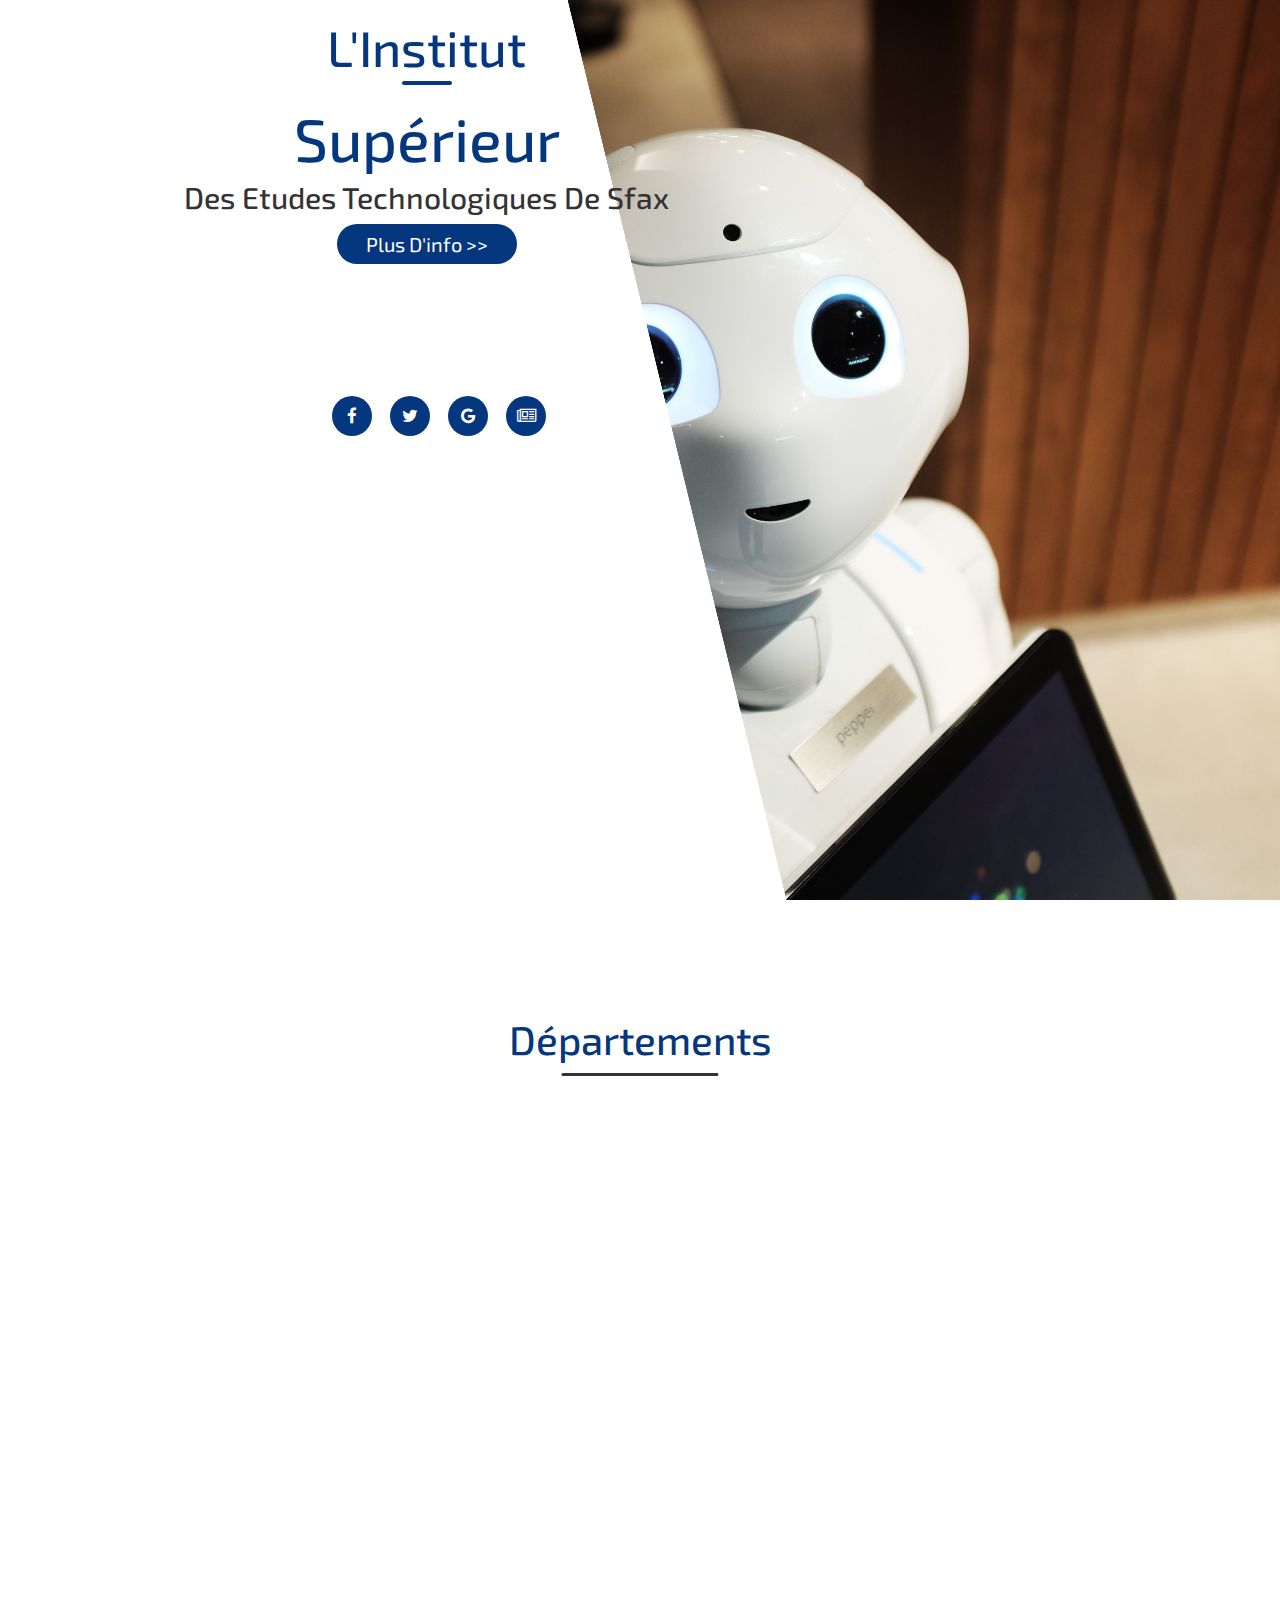
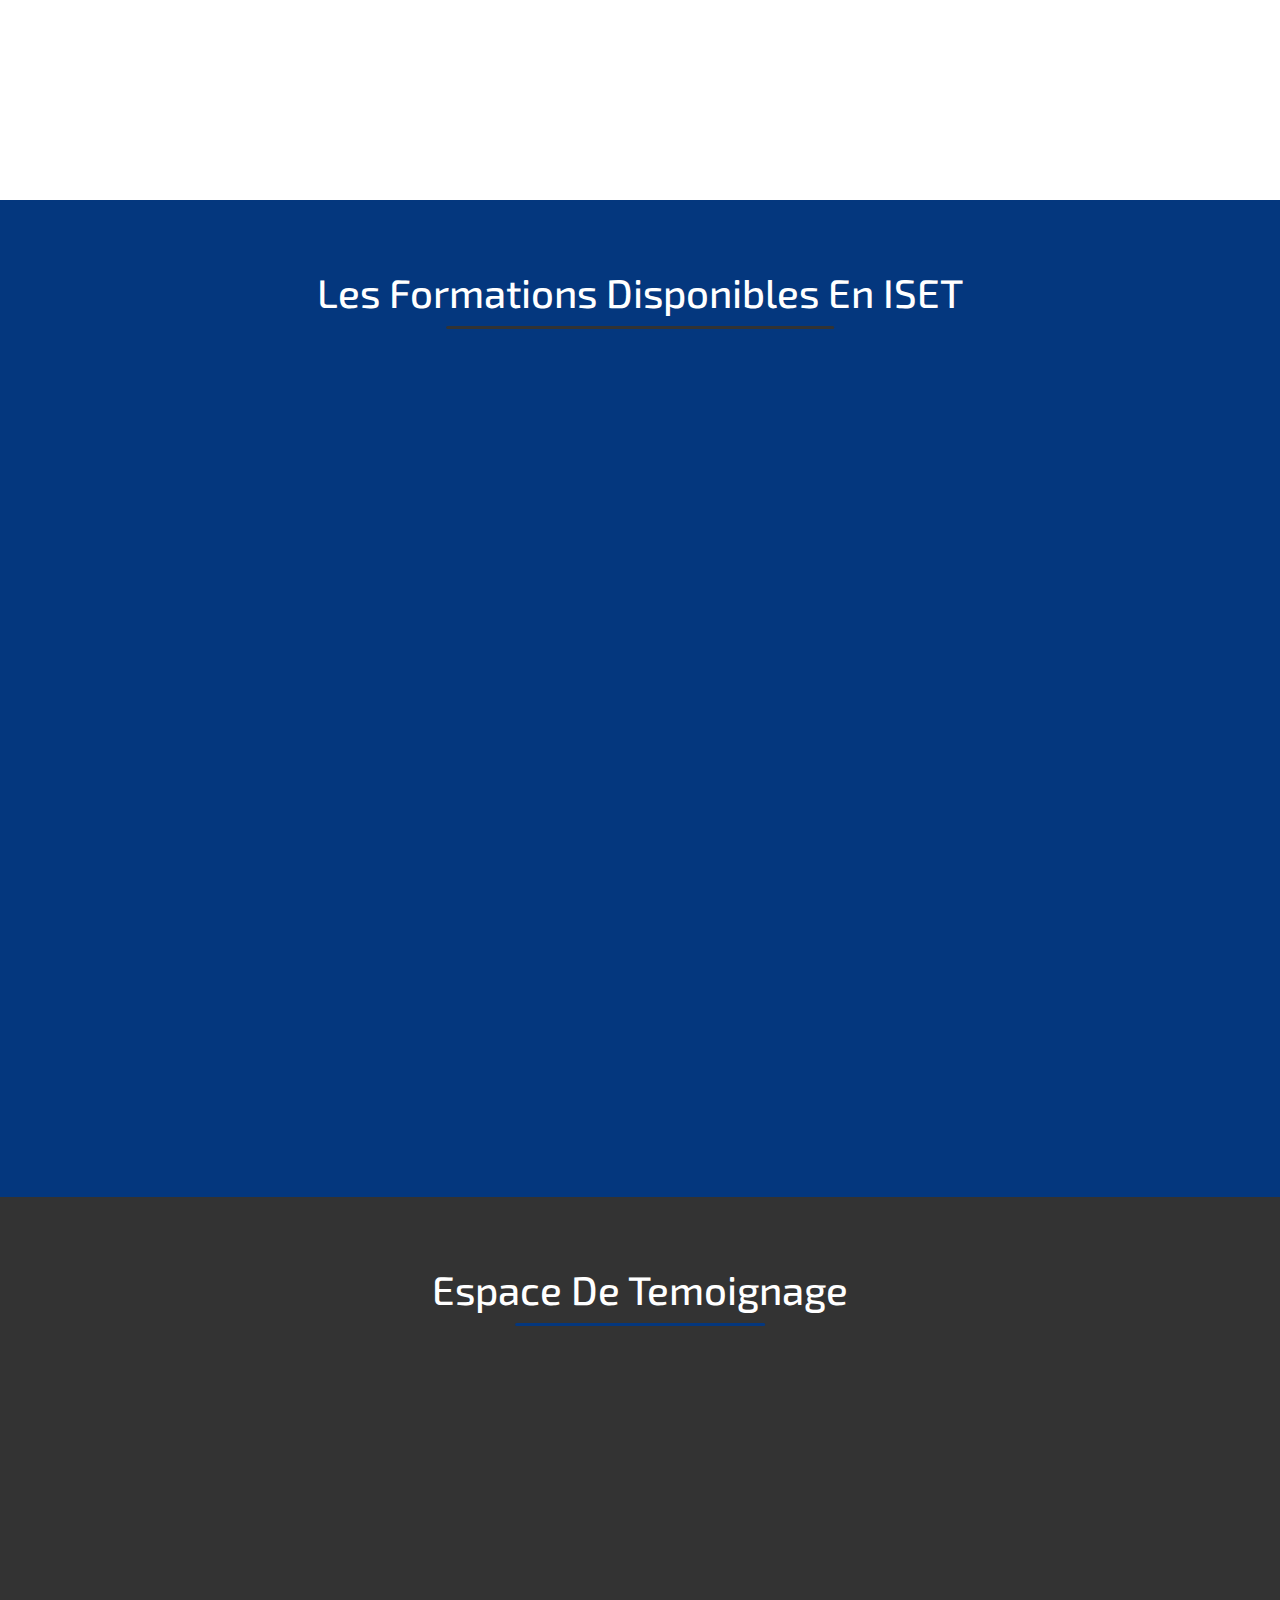
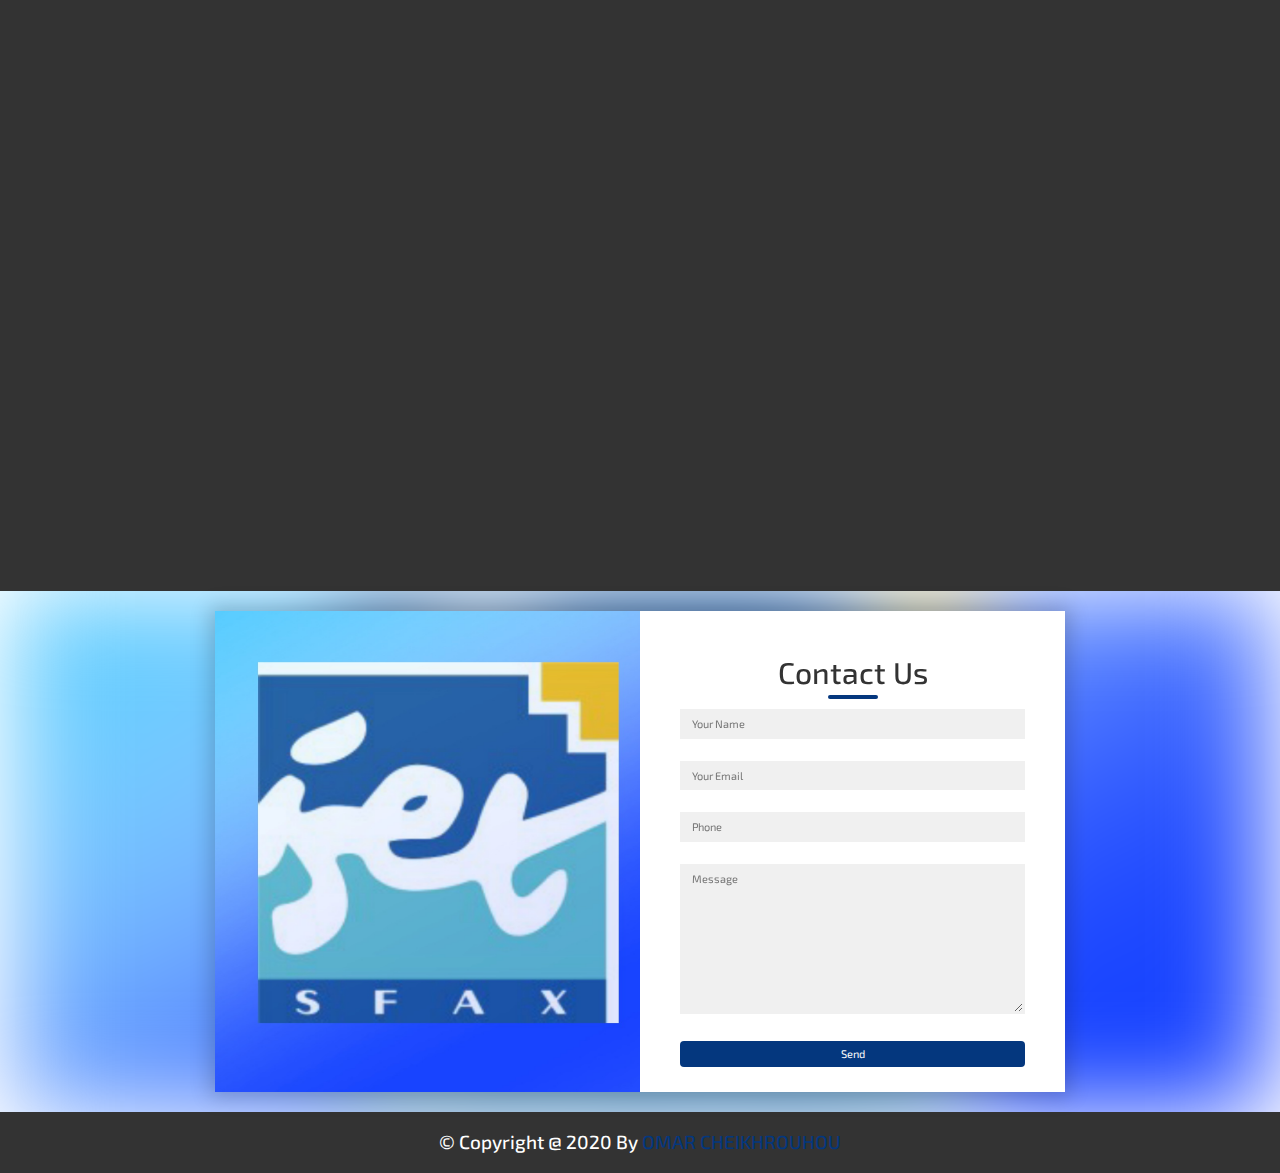
<file: index.html>
<!DOCTYPE html>
<html lang="en">
<head>
    <meta charset="UTF-8">
    <meta name="viewport" content="width=device-width, initial-scale=1, shrink-to-fit=no">
    <title>ISET SFAX</title>
    <!-- icons style-->
    <link rel="stylesheet" href="font-awesome/css/font-awesome.css">
    <link rel="stylesheet" href="font-awesome/css/font-awesome.min.css">
     <!-- Google Fonts -->
    <link rel="stylesheet" href="https://cdnjs.cloudflare.com/ajax/libs/font-awesome/4.7.0/css/font-awesome.min.css">
    <!--icon head-->
    <link rel="icon" href="img/iset_logo.jfif" type="image/gif" sizes="16x16">
  <link rel="preconnect" href="https://fonts.gstatic.com">
<link href="https://fonts.googleapis.com/css2?family=Exo+2&display=swap" rel="stylesheet">

   <!-- Bootstrap CSS -->
    <link rel="stylesheet" href="bootstrap/3.1%20bootstrap.css">
    <link rel="stylesheet" href="https://unpkg.com/aos@next/dist/aos.css" />
     
     <!-- Custom CSS -->
<link rel="stylesheet" href="css/style.css">
<!-- Responsive CSS -->
     <link rel="stylesheet" href="css/responsive.css">
   
   
     <!-- JQUERY JS -->
 <script src="js/jquery/4.1%20jquery.js"></script>
 <!-- Bootstrap JS -->
<script src="js/bootstrap/bootstrap.js"></script>
 

</head>
<body>

  <!-- header section starts  -->

<header id="header">

<a href="#home" class="logo"><img src="img/iset_logo.jfif" alt=""> <span id="iset">ISET</span></a>

<nav>
  <ul>
    <li><a href="#home">Acceuil</a></li>
    <li><a href="#Départements"> Départements</a></li>
    <li><a href="#formation">Formations</a></li>
    <li><a href="#Temoignage">Temoignage</a></li>
    <li><a href="#contact">contact</a></li>
    <li><a href="login/login.html">Login</a></li>
  </ul>
</nav>

<i class="fa fa-bars" aria-hidden="true"></i>

</header>

<!-- header section ends -->

<!-- home section starts  -->

<section id="home" class="container-fluid">

<div class="row align-items-center min-vh-100 content">

<div class="col-md-8 ml-md-5 text-center text-md-left">

  <h2>L'Institut</h2>
  <h1>Supérieur</h1>
  <h3>des Etudes Technologiques de Sfax</h3>

  <a href="#Départements"><button> plus d'info >></button></a>  

  <div class="icons">
    <a href="#" title="facebook" class="fa fa-facebook"></a>
    <a href="#" title="twitter" class="fa fa-twitter"></a>
    <a href="#" title="email" class="fa fa-google"></a>
    <a href="Actualités/Actualités.html" title="Actualité" class="fa fa-newspaper-o"></a>
    
  </div>

</div>

</div>


</section>

<!-- home section ends -->

<!-- Départements section starts  -->

<section id="Départements">

<h1 class="heading">Départements</h1>

<div class="box-container">

  <div class="box" data-aos="flip-right">
    
    <img src="img/icon/Icon_eco.png" alt="">
    <a href="departement/SCIENCES ECONOMIQUES.html">

    <h2>S.ECONOMIQUES ET DE GESTION</h2>
    <p>Depuis l’ouverture de l’ISET de Sfax en 1995, deux départements ont vu le jour : Gestion des Entreprises et Techniques de Commercialisation...</p></a>
  </div>

  <div class="box" data-aos="flip-down">
    <img src="img/icon/Icon_genie_civil.png" alt="">
    <a href="departement/GÉNIE CIVIL.html">
    <h2>GÉNIE CIVIL</h2>
    <p>Le Génie Civil l’ensemble des techniques concernant le domaine de la construction. La mission principale du département Génie Civil est de...</p></a>
  </div>

  <div class="box" data-aos="flip-left">
    <img src="img/icon/Icon_procedure.png" alt="">
    <a href="departement/GÉNIE DE PROCÉDÉS.html">
    <h2>GÉNIE DE PROCÉDÉS</h2>
    <p>Le département génie des procédés est créé en 2007, suite à la fusion des deux départements : Analyses Chimiques et Agro-alimentaires...</p></a>
  </div>

  <div class="box" data-aos="flip-right">
    <img src="img/icon/Icon_mecanique.png" alt="">
    <a href="departement/SCIENCES ECONOMIQUES.html">
    <h2>GÉNIE MÉCANIQUE</h2>
    <p>Le département de Génie Mécanique a débuté en 1996, il représente l’un des piliers de l’Institut Supérieur des Etudes Technologiques de sfax...</p></a>
  </div>

  <div class="box" data-aos="flip-up">
    <img src="img/icon/Icon_info.png" alt="info img" title="departement informatique"> 
    <a href="departement/TECHNOLOGIE DE L'INFORMATIQUE.html">
    <h2>INFORMATIQUE</h2>
    <p>Le Département Technologies de l’Informatique est créé en Septembre 2008, suite à la fusion des deux départements : Département Informatique et Département STID (Statistique et Traitement Informatique de Données)...</p></a>
  </div>


</div>

</section>

<!-- Départements section ends -->


<!-- formation section starts  -->

<section id="formation">

<h1 class="heading">les formations disponibles en ISET</h1>

<div class="box-container">

  <div class="box" data-aos="flip-up">
    <img src="./img/Python-log.png" alt="python logo" title="python">
    <div class="info">
      <h2>formation python</h2>
      <p>Python est un langage de programmation interprété, multi-paradigme et multiplateformes.<br>
         Il favorise la programmation impérative structurée, fonctionnelle et orientée objet</p>
      <a href="formation/Formation.html" >lire plus...</a>
    </div>
  </div>

  <div class="box" data-aos="flip-down">
    <img src="img/photoshop.png" alt="photoshop logo" title="photoshop">
    <div class="info">
      <h2>Formation photoshop</h2>
      <p>Photoshop est un logiciel de retouche, de traitement et de dessin assisté par ordinateur, lancé en 1990 sur MacOS puis en 1992 sur Windows.</p>
      <a href="formation/Formation.html" >lire plus...</a>
    </div>
  </div>

  <div class="box" data-aos="flip-up">
    <img src="img/resaux.jpg" alt="reseau logo" title="reseaux">
    <div class="info">
      <h2>Formation reseaux</h2>
      <p>Un réseau informatique (en anglais, data communication network ou DCN) est un ensemble d'équipements reliés entre eux pour échanger des informations....</p>
      <a href="formation/Formation.html" >lire plus...</a>
    </div>
  </div>

</div>

</section>

<!-- formation section ends -->

<!-- Temoignage section starts  -->

<section id="Temoignage">

<h1 class="heading">espace de Temoignage </h1>

<div class="box-container">

<div class="box" data-aos="flip-left">
  <img src="img/temo/team-1.jpg" alt="">
  <div class="info">
    <p><i class="fa fa-quote-left" aria-hidden="true"></i>Institut iset sfax c'est l'une des meilleures universités de tunisie<i class="fa fa-quote-right" aria-hidden="true"></i></p>
    <h2>pofesseur Amin</h2>
  </div>
</div>

<div class="box" data-aos="flip-right">
  <img src="img/temo/Slim-Khalbous.png" alt="">
  <div class="info">
    <p><i class="fa fa-quote-left" aria-hidden="true"></i>C'est l'une des Instituts les plus honorés dAfrique<i class="fa fa-quote-right" aria-hidden="true"></i></p>
    <h2>Ministre de l'enseignement Supérieur 
      Slim Khalbous</h2>
  </div>
</div>

<div class="box" data-aos="flip-left">
  <img src="img/temo/team-3.jpg" alt="">
  <div class="info">
    <p><i class="fa fa-quote-left" aria-hidden="true"></i>c'est vrai que cet Institut dépend sur pratique et cest ce qui m'a aidé a entrer dans la vie professionel<i class="fa fa-quote-right" aria-hidden="true"></i></p>
    <h2>--étudiant</h2>
  </div>
</div>

<div class="box" data-aos="flip-right">
  <img src="img/temo/team-4.jpg" alt="">
  <div class="info">
    <p><i class="fa fa-quote-left" aria-hidden="true"></i>Lorem ipsum dolor sit amet consectetur adipisicing elit. Quisquam quae minima pariatur consequatur odio veniam nam dolorum enim eum a?<i class="fa fa-quote-right" aria-hidden="true"></i></p>
    <h2>--someone's name</h2>
  </div>
</div>

</div>

</section>

<!-- Temoignage section ends -->

<!-- contact section starts  -->

<section id="contact" class="container-fluid">

  <div class="container">
		<div class="contact-box">
			<div class="left"></div>
			<div class="right">
				<h2>Contact Us</h2>
				<input type="text" class="field" placeholder="Your Name">
				<input type="text" class="field" placeholder="Your Email">
				<input type="text" class="field" placeholder="Phone">
				<textarea placeholder="Message" class="field"></textarea>
				<button class="btn">Send</button>
			</div>
		</div>
	</div>
<!--maps esapce-->


<!--scroll-->
<div id='scroll_to_top' class='opacity'>
  <img src="img/scrolltop.png" alt="Retourner en haut">
</div>


</section>

<!-- contact section ends -->


<!-- footer section starts  -->

<section id="footer">

<h1>&copy; copyright @ 2020 by <span>OMAR CHEIKHROUHOU</span></h1>

</section>

<!-- footer section ends -->






<!-- script part start  -->

<script src="https://unpkg.com/aos@next/dist/aos.js"></script>
  <script>
    AOS.init({
      delay:500
    });
  </script>

<script>

$(document).ready(function(){

  $('.fa-bars').click(function(){
    $(this).toggleClass('fa-times');
    $('nav').toggleClass('nav-toggle');
  });

  $(window).on('load scroll',function(){

  if($(window).scrollTop() > 20){

  $('#header').css('top','0');
  
  $('.fa-bars').removeClass('fa-times');
  $('nav').removeClass('nav-toggle');

  }else{
  $('#header').css('top','-100%');
  }
 }
 );

});

</script>
<!-- costme JS-->
<script src="./js/script.js"></script>


</body> 
</html>
</file>
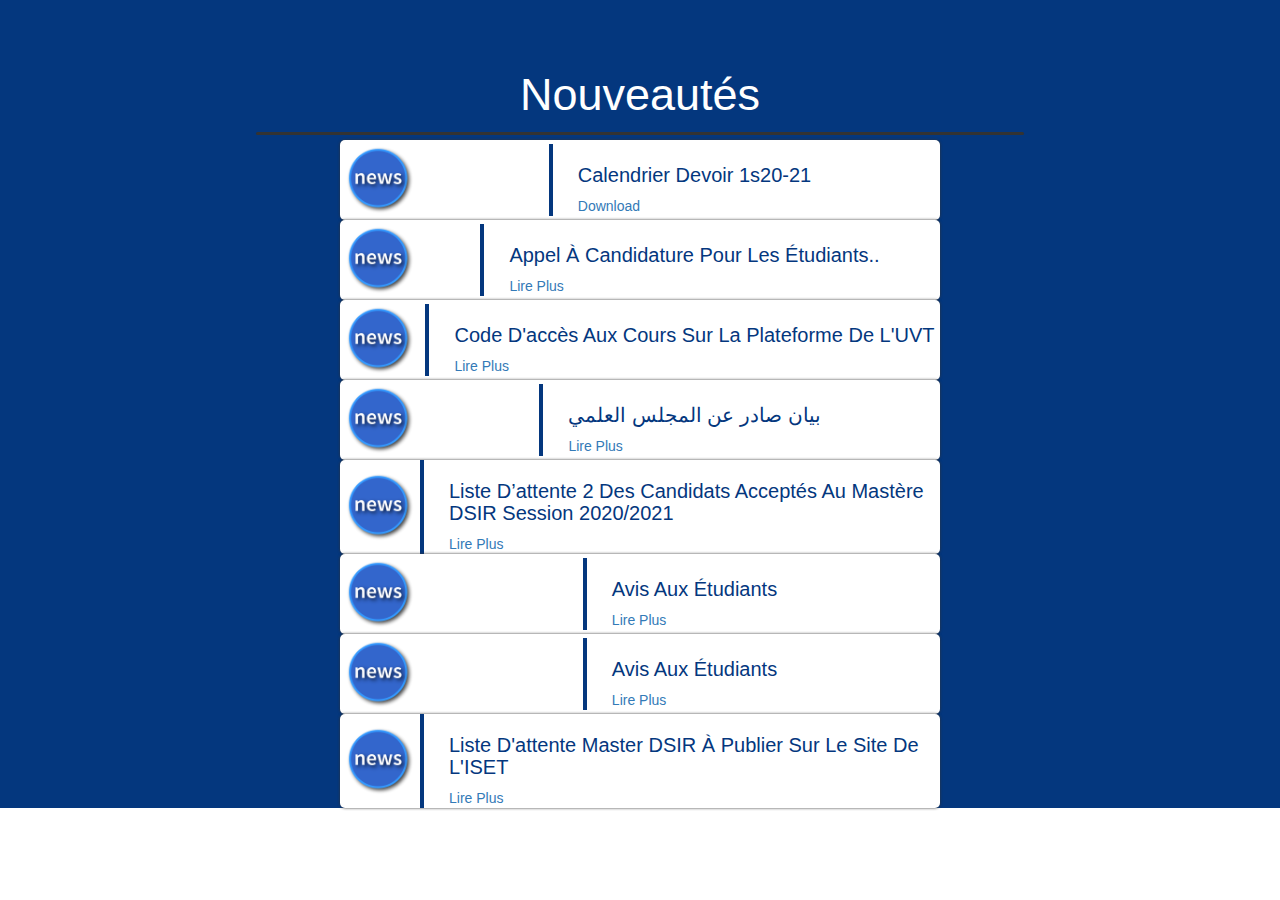
<file: Actualités/Actualités.html>
<!DOCTYPE html>
<html>
    <head>
        <meta charset="utf-8">
    <meta name="viewport" content="width=device-width">
    
    <link rel="icon" href="">
    <title>Nouveautés</title>
    
    <link href="../bootstrap/3.1 bootstrap.css "rel="stylesheet" id="bootstrap-css">
    <link href="style.css" rel="stylesheet" type="text/css" />
    
    <link rel="stylesheet" href="https://cdnjs.cloudflare.com/ajax/libs/font-awesome/4.7.0/css/font-awesome.min.css">
<script src="../js/bootstrap/bootstrap.js"></script>
<script src="../js/jquery/4.1 jquery.js"></script>


    </head>
    <body>

<section id="formation">

    <h1 class="heading">Nouveautés</h1>
    
    <div class="box-container">
    
      <div class="box" >
        <img src="../img/actualite/news.png" alt="news logo" title="news">
        <div class="info">
          <h2>calendrier devoir 1s20-21</h2>
          
          
          <a href="../pdf source/python.pdf" class="buttonDownload">Download</a>
        </div>
      </div>
    </div>
    
    <div class="box-container">
    
      <div class="box" >
        <img src="../img/actualite/news.png" alt="news logo" title="news">
        <div class="info">
          <h2>Appel à Candidature pour les étudiants..</h2>
          
          
          <a href="../pdf source/python.pdf" class="buttonDownload">lire plus</a>
        </div>
      </div>
    </div>
    <div class="box-container">
    
      <div class="box" >
        <img src="../img/actualite/news.png" alt="news logo" title="news">
        <div class="info">
          <h2>Code d'accès aux cours sur la plateforme de l'UVT</h2>
          
          
          <a href="../pdf source/python.pdf" class="buttonDownload">lire plus</a>
        </div>
      </div>
    </div>
    <div class="box-container">
    
      <div class="box" >
        <img src="../img/actualite/news.png" alt="news logo" title="news">
        <div class="info">
          <h2>بيان صادر عن المجلس العلمي</h2>
          
          
          <a href="../pdf source/python.pdf" class="buttonDownload">lire plus</a>
        </div>
      </div>
    </div>
    <div class="box-container">
    
      <div class="box" >
        <img src="../img/actualite/news.png" alt="news logo" title="news">
        <div class="info">
          <h2>Liste d’attente 2 des candidats acceptés au Mastère DSIR Session 2020/2021</h2>
          
          
          <a href="../pdf source/python.pdf" class="buttonDownload">lire plus</a>
        </div>
      </div>
    </div>
    <div class="box-container">
    
      <div class="box" >
        <img src="../img/actualite/news.png" alt="news logo" title="news">
        <div class="info">
          <h2>Avis aux étudiants</h2>
          
          
          <a href="../pdf source/python.pdf" class="buttonDownload">lire plus</a>
        </div>
      </div>
    </div>
    <div class="box-container">
    
      <div class="box" >
        <img src="../img/actualite/news.png" alt="news logo" title="news">
        <div class="info">
          <h2>Avis aux étudiants</h2>
          
          
          <a href="../pdf source/python.pdf" class="buttonDownload">lire plus</a>
        </div>
      </div>
    </div>
    <div class="box-container">
    
      <div class="box" >
        <img src="../img/actualite/news.png" alt="news logo" title="news">
        <div class="info">
          <h2>liste d'attente master DSIR à publier sur le site de l'ISET</h2>
          
          
          <a href="../pdf source/python.pdf" class="buttonDownload">lire plus</a>
        </div>
      </div>
    </div>


    </section>
    
    
</body>
</html>
</file>
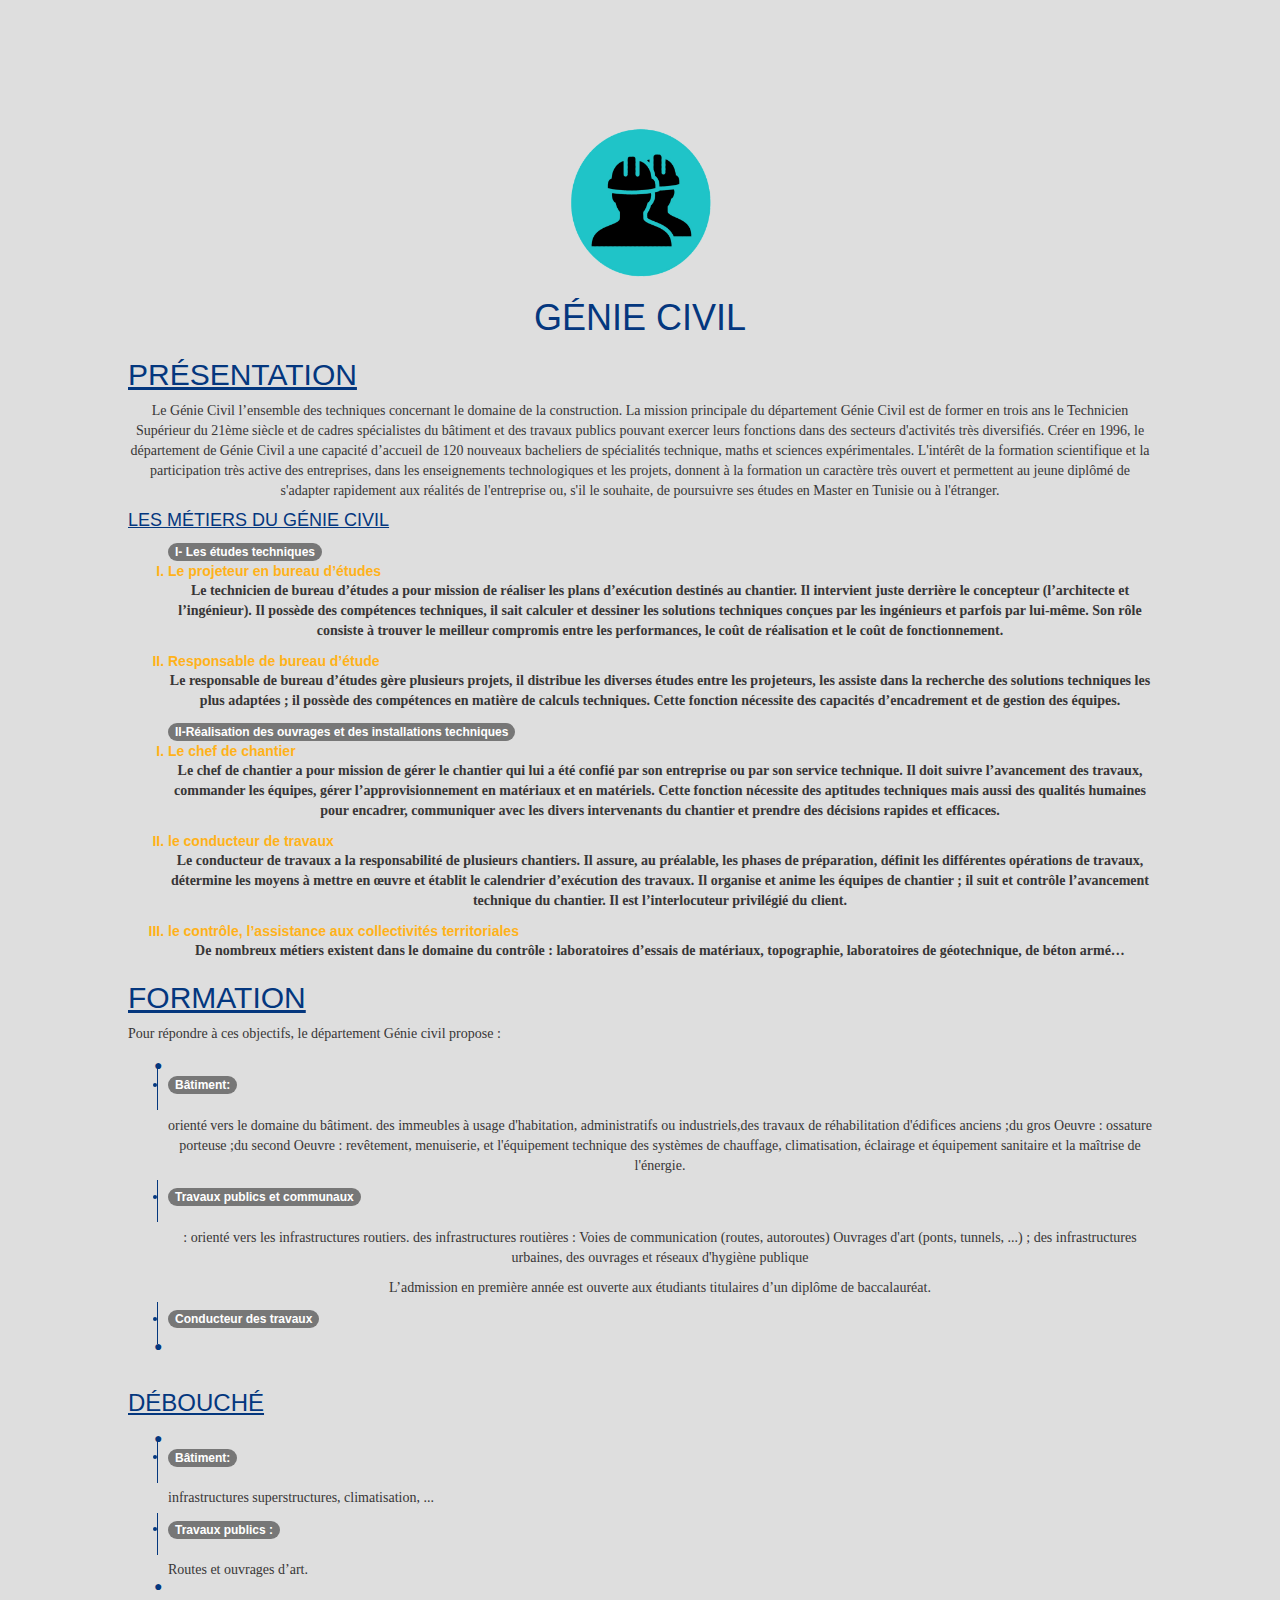
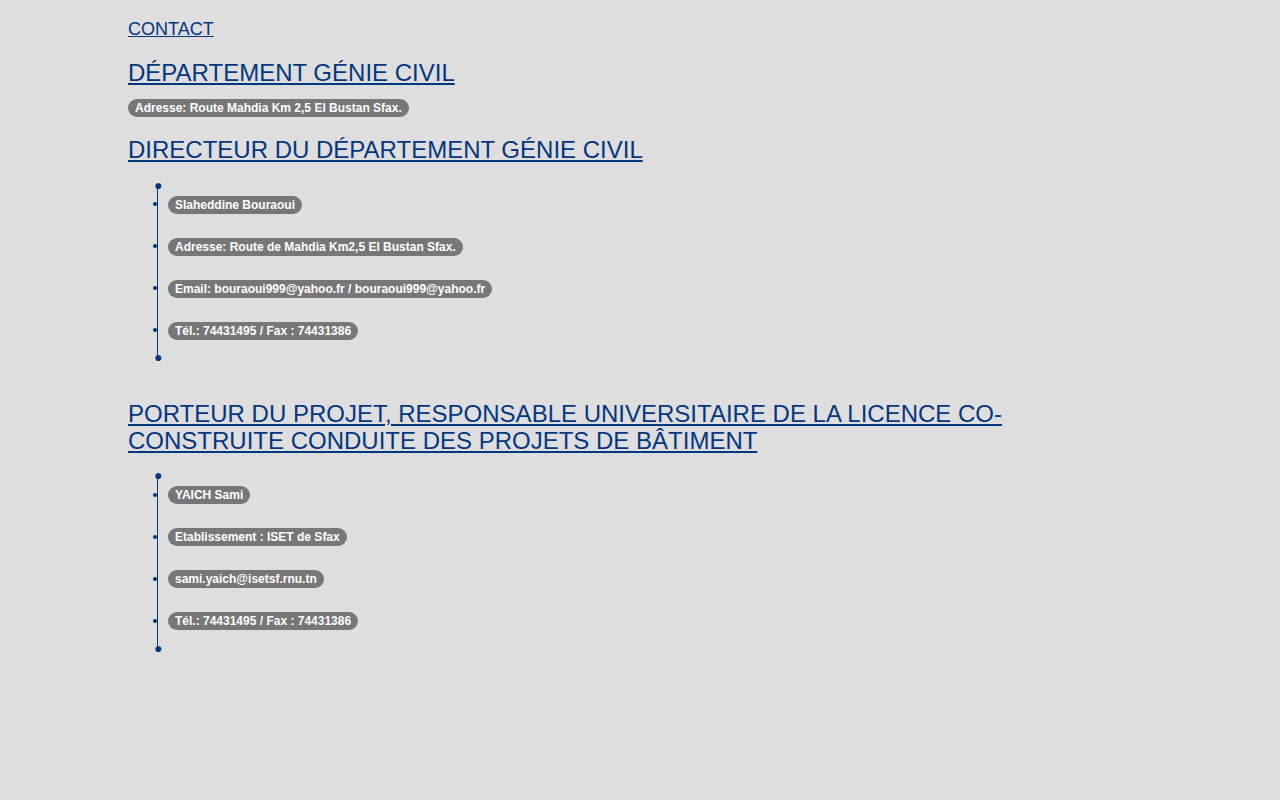
<file: departement/GÉNIE CIVIL.html>
<!DOCTYPE html>
<html>
  <head>
    <meta charset="utf-8">
    <meta name="viewport" content="width=device-width">
    <title>SCIENCES ECONOMIQUES ET DE GESTION</title>
    <link rel="icon" href="../img/icon/Icon_genie_civil.png">
    
    <link href="../bootstrap/3.1 bootstrap.css "rel="stylesheet" id="bootstrap-css">
    <link href="../departement/style.css" rel="stylesheet" type="text/css" />
    <link rel="stylesheet" href="https://cdnjs.cloudflare.com/ajax/libs/font-awesome/4.7.0/css/font-awesome.min.css">
<script src="../js/bootstrap/bootstrap.js"></script>
<script src="../js/jquery/4.1 jquery.js"></script>
<script src="../departement/js/script.js"></script>
  </head>
  <body>
      
      <img src="../img/icon/Icon_genie_civil.png" alt="genie civil image" title="genie civil">
      <h1>GÉNIE CIVIL</h1>
      <div class="header">
          <!--presentation-->
          <h2>Présentation</h2>
          <p> Le Génie Civil l’ensemble des techniques concernant le domaine de la construction. La mission principale du département Génie Civil est de former en trois ans le Technicien Supérieur du 21ème siècle et de cadres spécialistes du bâtiment et des travaux publics pouvant exercer leurs fonctions dans des secteurs d'activités très diversifiés.

            Créer en 1996, le département de Génie Civil a une capacité d’accueil de 120 nouveaux bacheliers de spécialités technique, maths et sciences expérimentales.  L'intérêt de la formation scientifique et la participation très active des entreprises, dans les enseignements technologiques et les projets, donnent à la formation un caractère très ouvert et permettent au jeune diplômé de s'adapter rapidement aux réalités de l'entreprise ou, s'il le souhaite, de poursuivre ses études en Master en Tunisie ou à l'étranger.</p>
          <h4>Les métiers du Génie civil</h4>
          <ol class="c">
            <span class="badge badge-primary badge-pill font-weight-normal">I- Les études techniques
            </span>
            <li class="roman"> Le projeteur en bureau d’études<br><p>Le technicien de bureau d’études a pour mission de réaliser les plans d’exécution destinés au chantier. Il intervient juste derrière le concepteur (l’architecte et l’ingénieur).
                Il possède des compétences techniques, il sait calculer et dessiner les solutions techniques conçues par les ingénieurs et parfois par lui-même. Son rôle consiste à trouver le meilleur compromis entre les performances, le coût de réalisation et le coût de fonctionnement.
                </p></li>
                <li class="roman"> Responsable de bureau d’étude<br>
            <p>Le responsable de bureau d’études gère plusieurs projets, il distribue les diverses études entre les projeteurs, les assiste dans la recherche des solutions techniques les plus adaptées ; il possède des compétences en matière de calculs techniques.
                Cette fonction nécessite des capacités d’encadrement et de gestion des équipes.</p></li>
          </ol>
          <ol class="c">
          <span class="badge badge-primary badge-pill font-weight-normal">II-Réalisation des ouvrages et des installations techniques</span>
          <li class="roman"> Le chef de chantier<br><p>Le chef de chantier a pour mission de gérer le chantier qui lui a été confié par son entreprise ou par son service technique.
            Il doit suivre l’avancement des travaux, commander les équipes, gérer l’approvisionnement en matériaux et en matériels.
            Cette fonction nécessite des aptitudes techniques mais aussi des qualités humaines pour encadrer, communiquer avec les divers intervenants du chantier et prendre des décisions rapides et efficaces.</p></li>
            <li class="roman"> le conducteur de travaux<br>
        <p>Le conducteur de travaux a la responsabilité de plusieurs chantiers. Il assure, au préalable, les phases de préparation, définit les différentes opérations de travaux, détermine les moyens à mettre en œuvre et établit le calendrier d’exécution des travaux.
            Il organise et anime les équipes de chantier ; il suit et contrôle l’avancement technique du chantier. Il est l’interlocuteur privilégié du client.</p></li>
            <li class="roman"> le contrôle, l’assistance aux collectivités territoriales<br>
                <p>De nombreux métiers existent dans le domaine du contrôle : laboratoires d’essais de matériaux, topographie, laboratoires de géotechnique, de béton armé…</p></li>
      </ol>
      </div>
      <!--foramtion-->
      <div class="formtion">
        <h2>Formation</h2>
        <p class="p">Pour répondre à ces objectifs, le département Génie civil propose :</p>
        <ul class="timeline">
        
            <li><span class="badge badge-primary badge-pill font-weight-normal">Bâtiment:</span></li>
            <p>orienté vers le domaine du bâtiment. des immeubles à usage d'habitation, administratifs ou industriels,des travaux de réhabilitation d'édifices anciens ;du gros Oeuvre : ossature porteuse ;du second Oeuvre : revêtement, menuiserie, et l'équipement technique des systèmes de chauffage, climatisation, éclairage et équipement sanitaire et la maîtrise de l'énergie.</p>
            <li><span class="badge badge-primary badge-pill font-weight-normal">Travaux publics et communaux </span></li>
            <p>: orienté vers les infrastructures routiers. des infrastructures routières : Voies de communication (routes, autoroutes) Ouvrages d'art (ponts, tunnels, ...) ; des infrastructures urbaines, des ouvrages et réseaux d'hygiène publique</p>
            <p>L’admission en première année est ouverte aux étudiants titulaires d’un diplôme de baccalauréat.
            </p>
            <li><span class="badge badge-primary badge-pill font-weight-normal">Conducteur des travaux</span></li>
      </ul>
      <!--Débouche-->
        <h3>Débouché</h3>
      
        <ul class="timeline">
      <li><span class="badge badge-primary badge-pill font-weight-normal">Bâtiment: </span></li>
      <p class="p"> infrastructures superstructures, climatisation, ...</p>
      <li><span class="badge badge-primary badge-pill font-weight-normal">Travaux publics :</span></li>
      <p class="p"> Routes et ouvrages d’art.</p>

</ul>
        <h4>Contact</h4>
        <h3>Département Génie Civil</h3>
        <span class="badge badge-primary badge-pill font-weight-normal">Adresse: Route Mahdia Km 2,5 El Bustan Sfax. </span>
            
      </ul>
        
      </div>
      <h3> Directeur du département Génie Civil </h3>
      <ul class="timeline">
        <li><span class="badge badge-primary badge-pill font-weight-normal">Slaheddine Bouraoui</span></li>
        <li><span class="badge badge-primary badge-pill font-weight-normal">Adresse: Route de Mahdia Km2,5 El Bustan Sfax.</span></li>
        <li><span class="badge badge-primary badge-pill font-weight-normal">Email: bouraoui999@yahoo.fr / bouraoui999@yahoo.fr</span></li>
        <li><span class="badge badge-primary badge-pill font-weight-normal">Tél.: 74431495 / Fax : 74431386</span></li>
  
  </ul>
  <h3> Porteur du projet, responsable universitaire de la licence co-construite Conduite des Projets de Bâtiment </h3>
      <ul class="timeline">
        <li><span class="badge badge-primary badge-pill font-weight-normal">YAICH Sami </span></li>
        <li><span class="badge badge-primary badge-pill font-weight-normal">Etablissement : ISET de Sfax</span></li>
        <li><span class="badge badge-primary badge-pill font-weight-normal"> sami.yaich@isetsf.rnu.tn</span></li>
        <li><span class="badge badge-primary badge-pill font-weight-normal">Tél.: 74431495 / Fax : 74431386</span></li>
  
  </ul>
    
    
  </body>
</html>
</file>
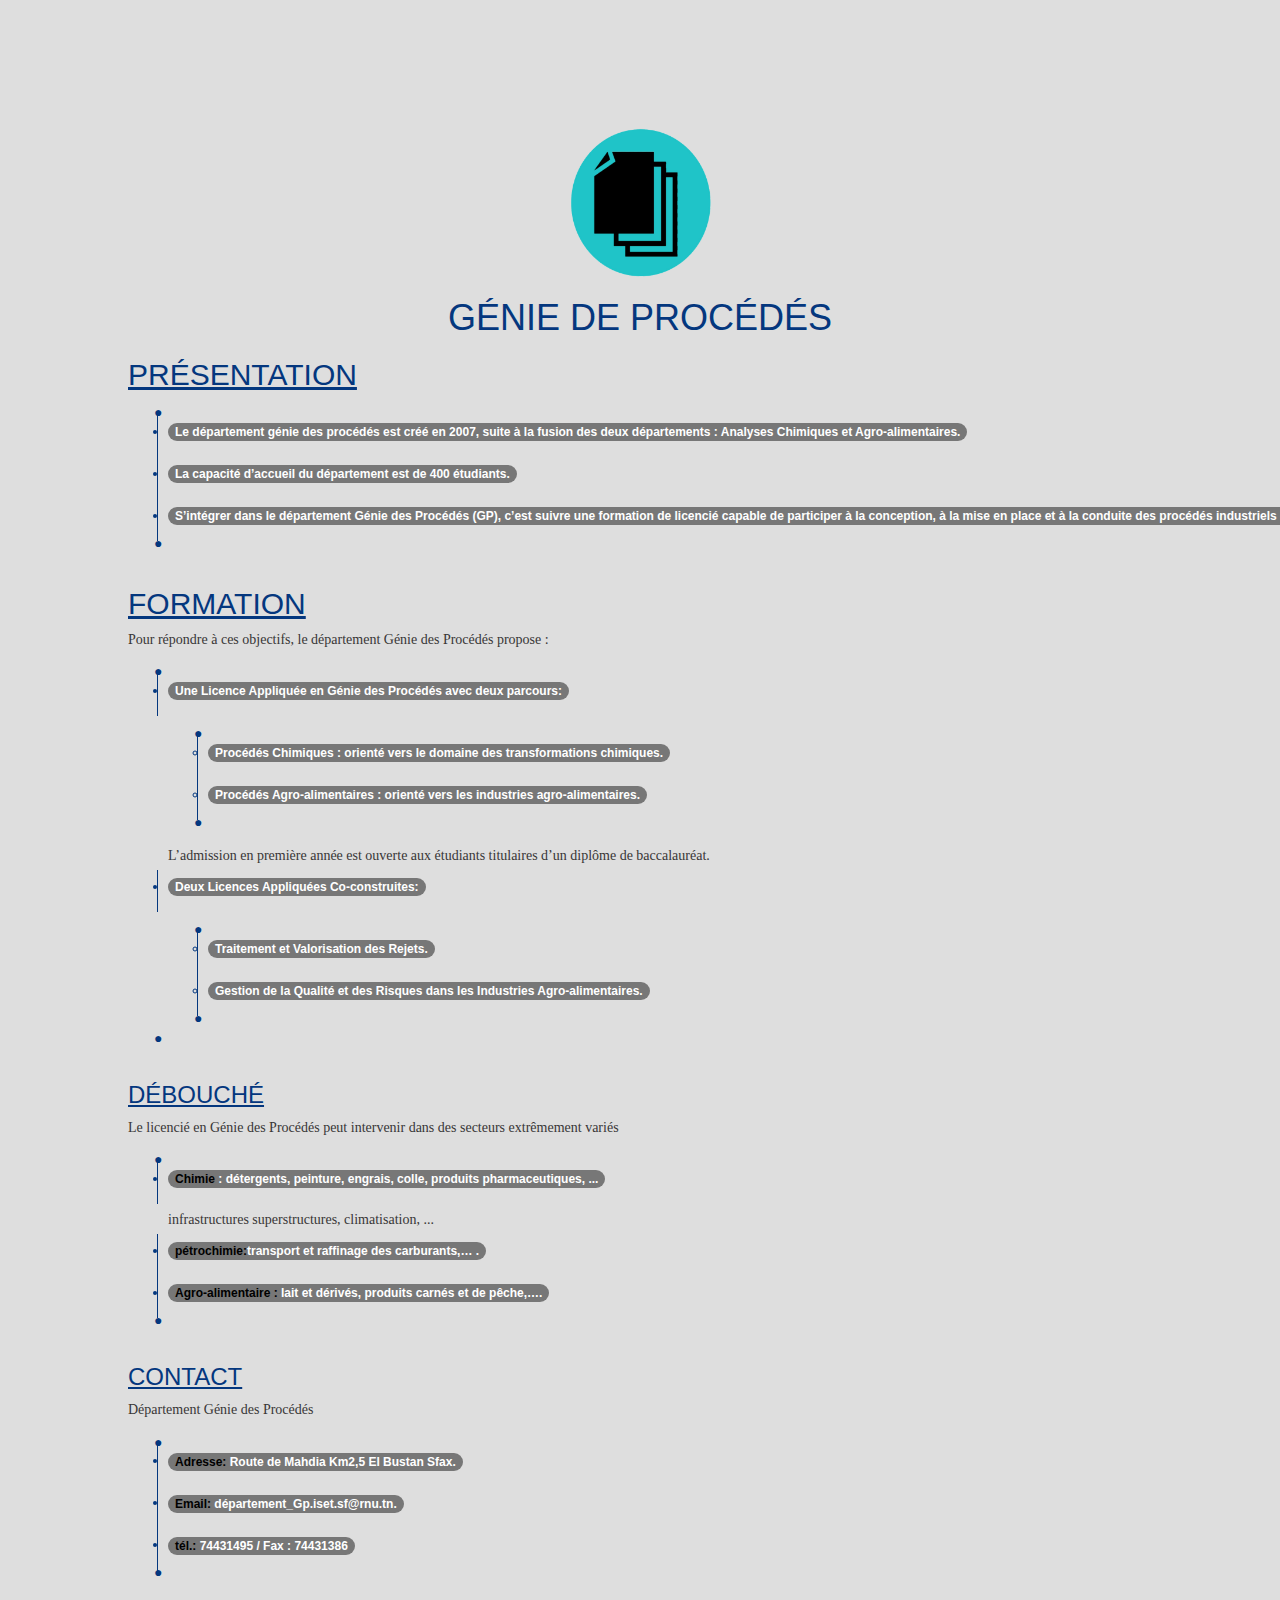
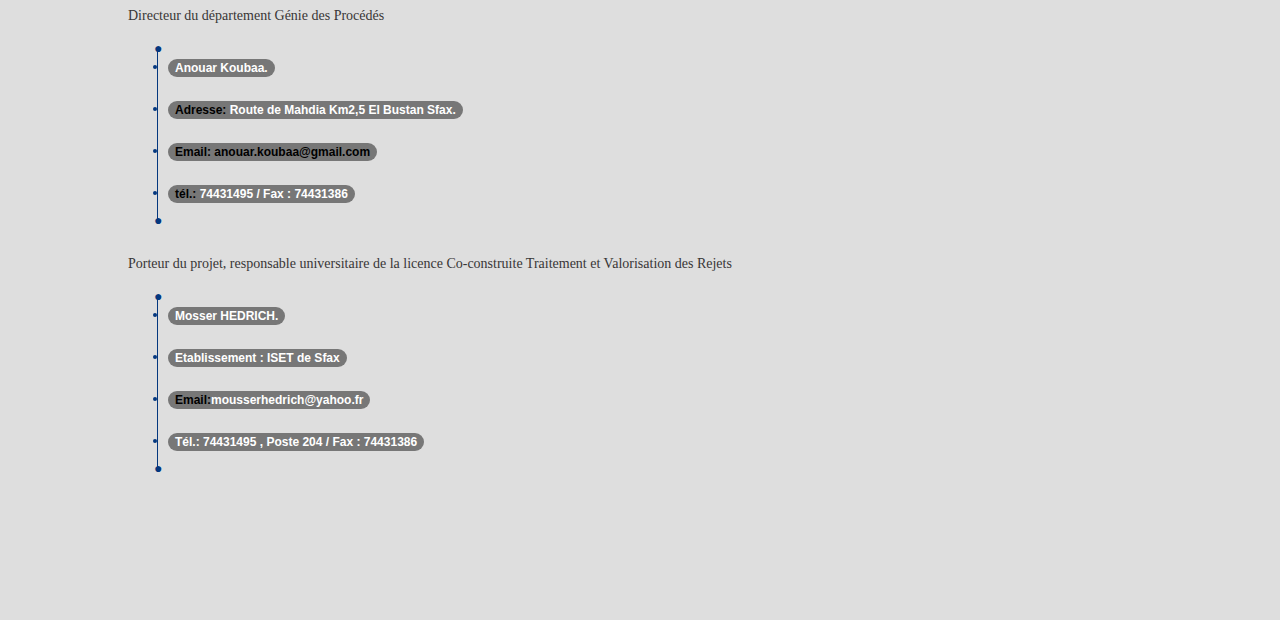
<file: departement/GÉNIE DE PROCÉDÉS.html>
<!DOCTYPE html>
<html>
  <head>
    <meta charset="utf-8">
    <meta name="viewport" content="width=device-width">
    <title>SCIENCES ECONOMIQUES ET DE GESTION</title>
    <link rel="icon" href="../img/icon/Icon_eco.png">
    
    <link href="../bootstrap/3.1 bootstrap.css "rel="stylesheet" id="bootstrap-css">
    <link href="../departement/style.css" rel="stylesheet" type="text/css" />
    <link rel="stylesheet" href="https://cdnjs.cloudflare.com/ajax/libs/font-awesome/4.7.0/css/font-awesome.min.css">
<script src="../js/bootstrap/bootstrap.js"></script>
<script src="../js/jquery/4.1 jquery.js"></script>
<script src="../departement/js/script.js"></script>
  </head>
  <body>
    <img src="../img/icon/Icon_procedure.png" alt="procedure image" title="genie procedure">
      <h1>GÉNIE DE PROCÉDÉS</h1>
      <div class="header">
          <h2>Présentation</h2>
          <ul class="timeline">
            <li><span class="badge badge-primary badge-pill font-weight-normal">Le département génie des procédés est créé en 2007, suite à la fusion des deux départements : Analyses Chimiques et Agro-alimentaires.</span></li>
            <li><span class="badge badge-primary badge-pill font-weight-normal">La capacité d’accueil du département est de 400 étudiants.</span></li>
            <li><span class="badge badge-primary badge-pill font-weight-normal">S’intégrer dans le département Génie des Procédés (GP), c’est suivre une formation de licencié capable de participer à la conception, à la mise en place et à la conduite des procédés industriels de la transformation des matières</span></li>
            
      
      </ul>
      </div>
      <!--formation-->
      <div class="formtion">
        <h2>Formation</h2>
        <p class="p">Pour répondre à ces objectifs, le département Génie des Procédés propose :</p>
        <ul class="timeline">
            <li><span class="badge badge-primary badge-pill font-weight-normal">Une Licence Appliquée en Génie des Procédés avec deux parcours:</span></li>
            <ul class="timeline">
                <li><span class="badge badge-primary badge-pill font-weight-normal">Procédés Chimiques : orienté vers le domaine des transformations chimiques.</span></li>
                <li><span class="badge badge-primary badge-pill font-weight-normal">Procédés Agro-alimentaires : orienté vers les industries agro-alimentaires.</span></li>

          </ul>
          <p class="p">L’admission en première année est ouverte aux étudiants titulaires d’un diplôme de baccalauréat.</p>
          <li><span class="badge badge-primary badge-pill font-weight-normal">Deux Licences Appliquées Co-construites:</span></li>
          <ul class="timeline">
            <li><span class="badge badge-primary badge-pill font-weight-normal">Traitement et Valorisation des Rejets.</span></li>
            <li><span class="badge badge-primary badge-pill font-weight-normal">Gestion de la Qualité et des Risques dans les Industries Agro-alimentaires.
            </span></li>

      </ul>
      
      </ul>
      
<!--Débouche-->
<h3>Débouché</h3>
      <p class="p">Le licencié en Génie des Procédés peut intervenir dans des secteurs extrêmement variés </p>
<ul class="timeline">
<li><span class="badge badge-primary badge-pill font-weight-normal"> <b>Chimie</b> : détergents, peinture, engrais, colle, produits pharmaceutiques, ... </span></li><p class="p"> infrastructures superstructures, climatisation, ...</p>
<li><span class="badge badge-primary badge-pill font-weight-normal"><b>pétrochimie:</b>transport et raffinage des carburants,… .</span></li>
<li><span class="badge badge-primary badge-pill font-weight-normal"><b>Agro-alimentaire :</b> lait et dérivés, produits carnés et de pêche,….</span></li>


</ul>
        
      </div>
      <!--contact-->
      <h3>    Contact </h3>

      <p class="p">Département Génie des Procédés</p>
      <ul class="timeline">
        <li><span class="badge badge-primary badge-pill font-weight-normal"><b>Adresse:</b> Route de Mahdia Km2,5 El Bustan Sfax.</span></li>
        <li><span class="badge badge-primary badge-pill font-weight-normal"><b>Email:</b> département_Gp.iset.sf@rnu.tn.</span></li>
        <li><span class="badge badge-primary badge-pill font-weight-normal"><b>tél.:</b> 74431495 / Fax : 74431386</span></li>
  
  </ul>
  <p class="p">Directeur du département Génie des Procédés</p>
      <ul class="timeline">
        <li><span class="badge badge-primary badge-pill font-weight-normal">Anouar Koubaa.</span></li>
        <li><span class="badge badge-primary badge-pill font-weight-normal"><b>Adresse:</b> Route de Mahdia Km2,5 El Bustan Sfax.</span></li>
        <li><span class="badge badge-primary badge-pill font-weight-normal"><b>Email:</b> <a href="mailto:anouar.koubaa@gmail.com">anouar.koubaa@gmail.com</a> </span></li>
        <li><span class="badge badge-primary badge-pill font-weight-normal"><b>tél.:</b> 74431495 / Fax : 74431386</span></li>
  
  </ul>
  <p class="p">Porteur du projet, responsable universitaire de la licence Co-construite Traitement et Valorisation des Rejets</p>
      <ul class="timeline">
        <li><span class="badge badge-primary badge-pill font-weight-normal">Mosser HEDRICH.</span></li>
        <li><span class="badge badge-primary badge-pill font-weight-normal">Etablissement : ISET de Sfax</span></li>
        <li><span class="badge badge-primary badge-pill font-weight-normal"><b>Email:</b>mousserhedrich@yahoo.fr</span></li>
        <li><span class="badge badge-primary badge-pill font-weight-normal">Tél.: 74431495 , Poste 204 /  Fax : 74431386</span></li>
  
  </ul>
    
    
  </body>
</html>
</file>
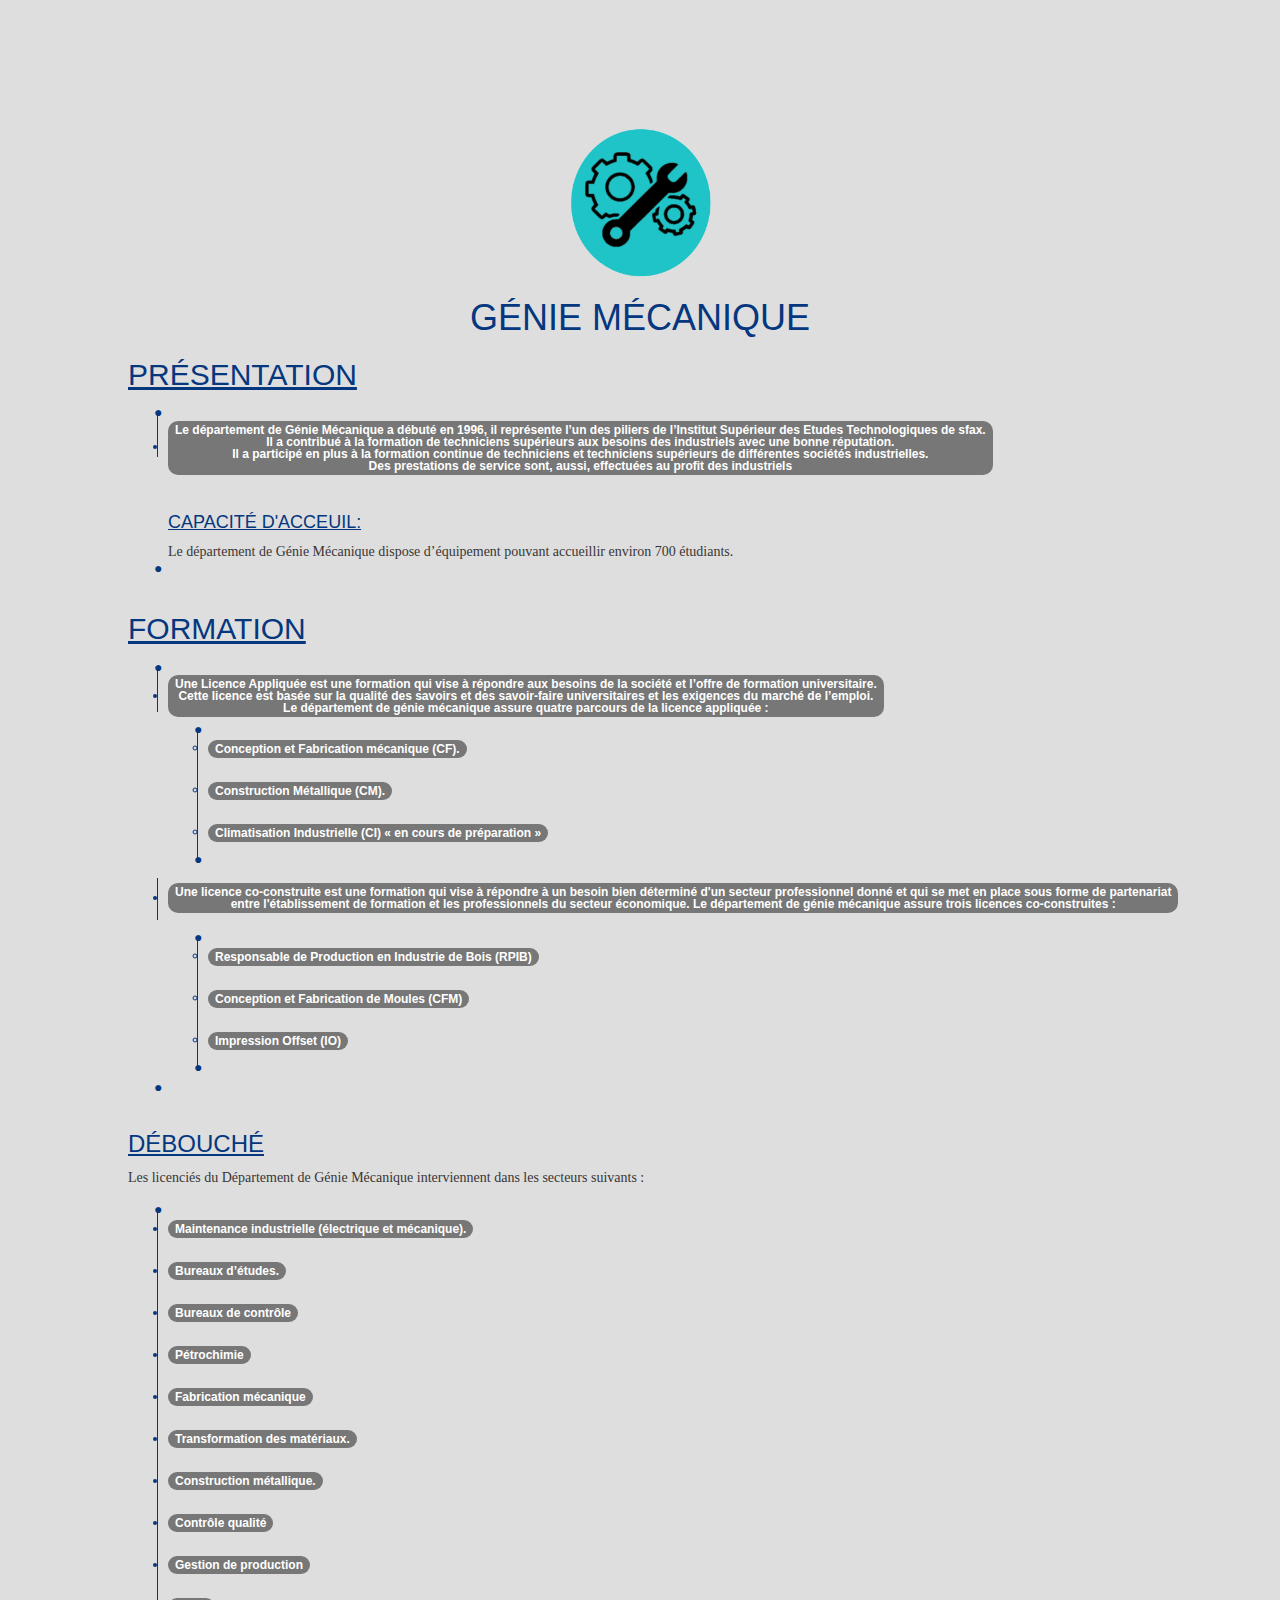
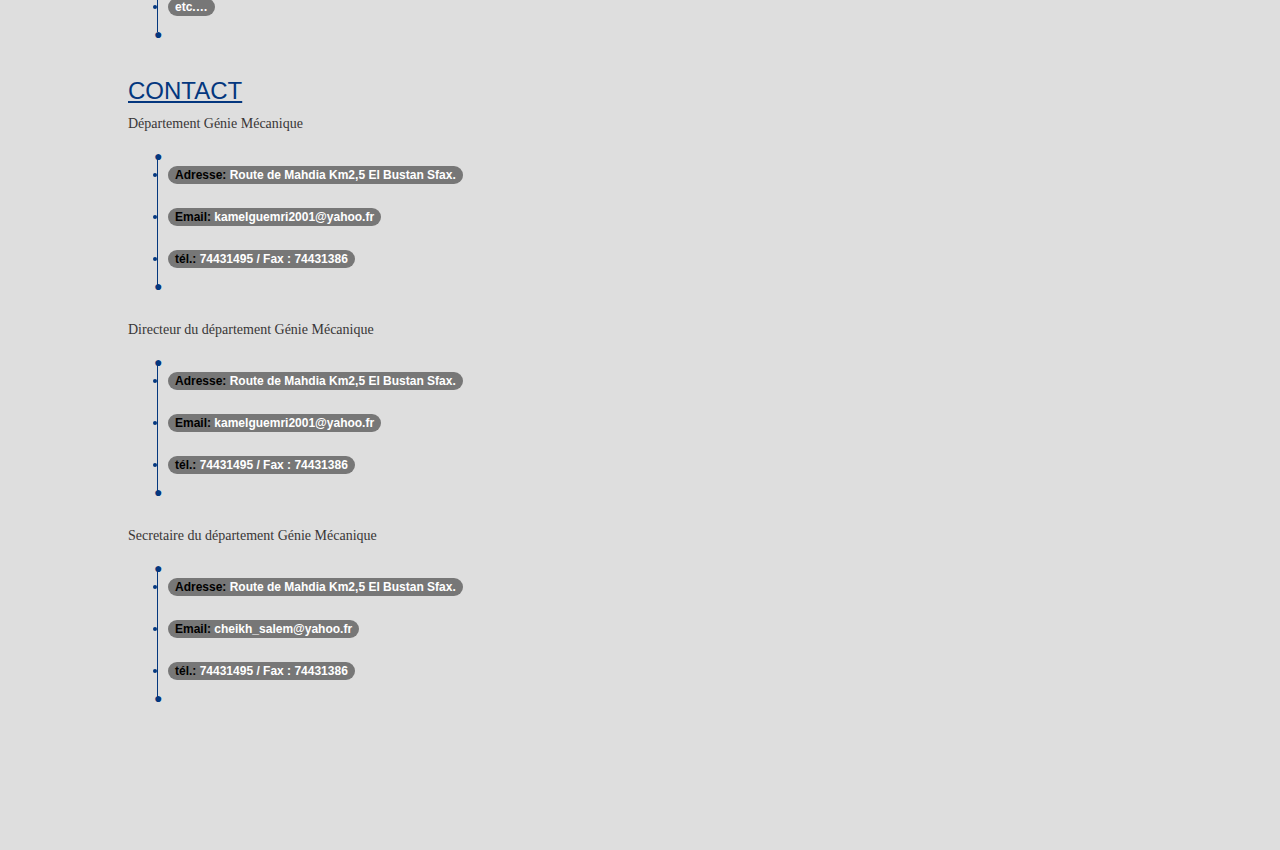
<file: departement/GÉNIE MÉCANIQUE.html>
<!DOCTYPE html>
<html>
  <head>
    <meta charset="utf-8">
    <meta name="viewport" content="width=device-width">
    <title>GÉNIE MÉCANIQUE</title>
    <link rel="icon" href="../img/icon/Icon_mecanique.png">
    
    <link href="../bootstrap/3.1 bootstrap.css "rel="stylesheet" id="bootstrap-css">
    <link href="../departement/style.css" rel="stylesheet" type="text/css" />
    <link rel="stylesheet" href="https://cdnjs.cloudflare.com/ajax/libs/font-awesome/4.7.0/css/font-awesome.min.css">
<script src="../js/bootstrap/bootstrap.js"></script>
<script src="../js/jquery/4.1 jquery.js"></script>
<script src="../departement/js/script.js"></script>
  </head>
  <body>
    <img src="../img/icon/Icon_mecanique.png" alt="economie image" title="economie et gestion">
      <h1>GÉNIE MÉCANIQUE</h1>
      <div class="header">
          <!--presentation -->
          <h2>Présentation</h2>
          <ul class="timeline">
            <li><span class="badge badge-primary badge-pill font-weight-normal">Le département de Génie Mécanique a débuté en 1996, il représente l’un des piliers de l’Institut Supérieur des Etudes Technologiques de sfax.<br> Il a contribué à la formation de techniciens supérieurs aux besoins des industriels avec une bonne réputation.<br> Il a participé en plus à la formation continue de techniciens et techniciens supérieurs de différentes sociétés industrielles.<br> Des prestations de service sont, aussi, effectuées au profit des industriels </span></li>
            <br> <br>
            <h4>Capacité d'acceuil:</h4>
            <p class="p">Le département de Génie Mécanique dispose d’équipement pouvant accueillir environ 700 étudiants.</p>
      
      </ul>
      </div>
      <!--formation-->
      <div class="formtion">
        <h2>Formation</h2>
        <ul class="timeline">
            <li><span class="badge badge-primary badge-pill font-weight-normal">Une Licence Appliquée est une formation qui vise à répondre aux besoins de la société et l’offre de formation universitaire.<br> Cette licence est basée sur la qualité des savoirs et des savoir-faire universitaires et les exigences du marché de l’emploi.<br>
                Le département de génie mécanique assure quatre parcours de la licence appliquée :</span></li>
            <ul class="timeline">
                <li><span class="badge badge-primary badge-pill font-weight-normal">Conception et Fabrication mécanique (CF).</span></li>
                <li><span class="badge badge-primary badge-pill font-weight-normal">Construction Métallique (CM).</span></li>
                <li><span class="badge badge-primary badge-pill font-weight-normal">Climatisation Industrielle (CI) « en cours de préparation »</span></li>

          </ul>
          
          <li><span class="badge badge-primary badge-pill font-weight-normal">Une licence co-construite est une formation qui vise à répondre à un besoin bien déterminé d'un secteur professionnel donné et qui se met en place sous forme de partenariat <br>entre l'établissement de formation et les professionnels du secteur économique.
            Le département de génie mécanique assure trois licences co-construites :</span></li>
          <ul class="timeline">
            <li><span class="badge badge-primary badge-pill font-weight-normal">Responsable de Production en Industrie de Bois (RPIB)</span></li>
            <li><span class="badge badge-primary badge-pill font-weight-normal">Conception et Fabrication de Moules (CFM)  </span></li>
            <li><span class="badge badge-primary badge-pill font-weight-normal">Impression Offset (IO) </span></li>
      </ul>
      
      </ul>
        
<!--Débouché-->
        <h3>Débouché</h3>
        <p class="p">Les licenciés du Département de Génie Mécanique interviennent dans les secteurs suivants :</p>
        <ul class="timeline">
            <li><span class="badge badge-primary badge-pill font-weight-normal">Maintenance industrielle (électrique et mécanique).</span></li>
            <li><span class="badge badge-primary badge-pill font-weight-normal">Bureaux d’études.</span></li>
            <li><span class="badge badge-primary badge-pill font-weight-normal">Bureaux de contrôle</span></li>
            <li><span class="badge badge-primary badge-pill font-weight-normal">Pétrochimie</span></li>
            <li><span class="badge badge-primary badge-pill font-weight-normal">Fabrication mécanique</span></li>
            <li><span class="badge badge-primary badge-pill font-weight-normal">Transformation des matériaux.</span></li>
            <li><span class="badge badge-primary badge-pill font-weight-normal">Construction métallique.</span></li>
            <li><span class="badge badge-primary badge-pill font-weight-normal">Contrôle qualité</span></li>
            <li><span class="badge badge-primary badge-pill font-weight-normal">Gestion de production</span></li>
            <li><span class="badge badge-primary badge-pill font-weight-normal">etc.…</span></li>
          
      </ul>
        
      </div>
      <!--contact-->
      <h3>    Contact </h3>

      <p class="p">Département Génie Mécanique</p>
      <ul class="timeline">
        <li><span class="badge badge-primary badge-pill font-weight-normal"><b>Adresse:</b> Route de Mahdia Km2,5 El Bustan Sfax.</span></li>
        <li><span class="badge badge-primary badge-pill font-weight-normal"><b>Email:</b>  kamelguemri2001@yahoo.fr</span></li>
        <li><span class="badge badge-primary badge-pill font-weight-normal"><b>tél.:</b> 74431495 / Fax : 74431386</span></li>
  </ul>
  <p class="p">Directeur du département Génie Mécanique</p>
  <ul class="timeline">
    <li><span class="badge badge-primary badge-pill font-weight-normal"><b>Adresse:</b> Route de Mahdia Km2,5 El Bustan Sfax.</span></li>
    <li><span class="badge badge-primary badge-pill font-weight-normal"><b>Email:</b>  kamelguemri2001@yahoo.fr</span></li>
    <li><span class="badge badge-primary badge-pill font-weight-normal"><b>tél.:</b> 74431495 / Fax : 74431386</span></li>
</ul>
<p class="p">Secretaire du département Génie Mécanique</p>
<ul class="timeline">
  <li><span class="badge badge-primary badge-pill font-weight-normal"><b>Adresse:</b> Route de Mahdia Km2,5 El Bustan Sfax.</span></li>
  <li><span class="badge badge-primary badge-pill font-weight-normal"><b>Email:</b>   cheikh_salem@yahoo.fr</span></li>
  <li><span class="badge badge-primary badge-pill font-weight-normal"><b>tél.:</b> 74431495 / Fax : 74431386</span></li>
</ul>
    
  </body>
</html>
</file>
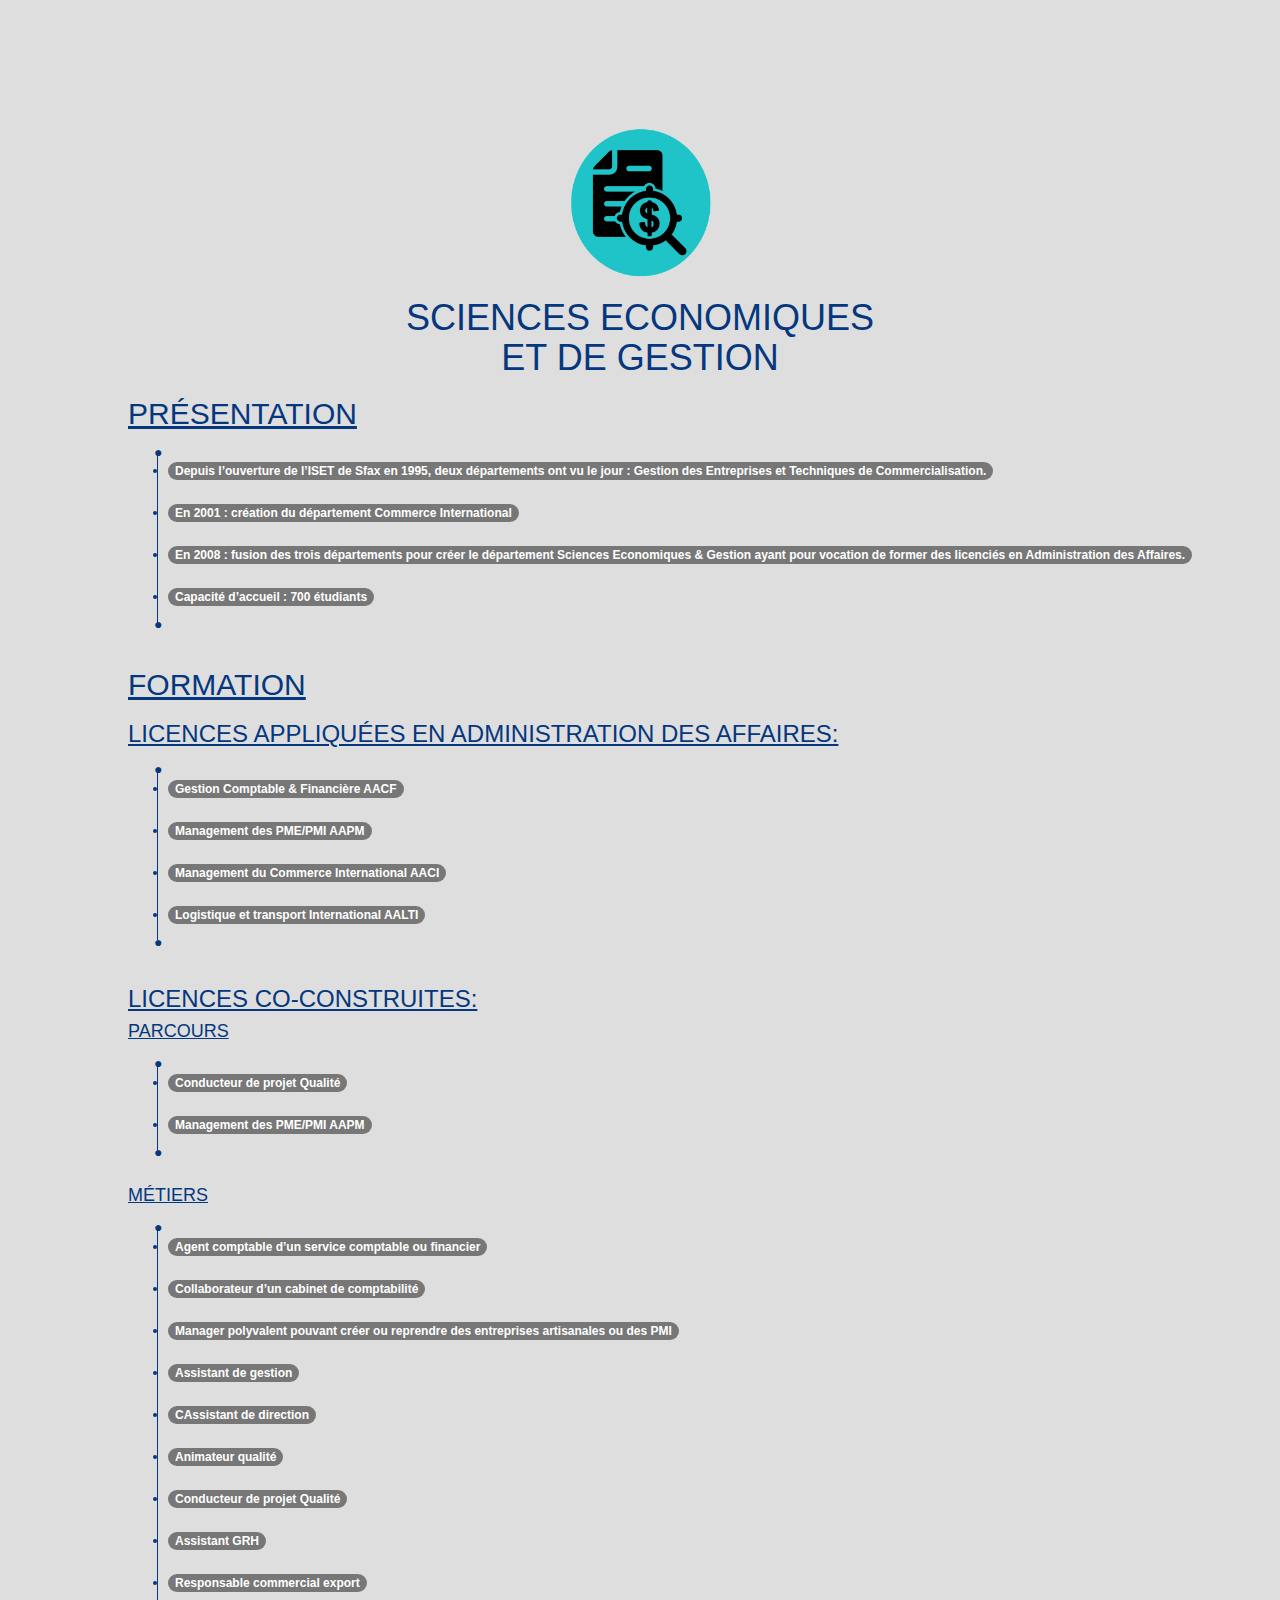
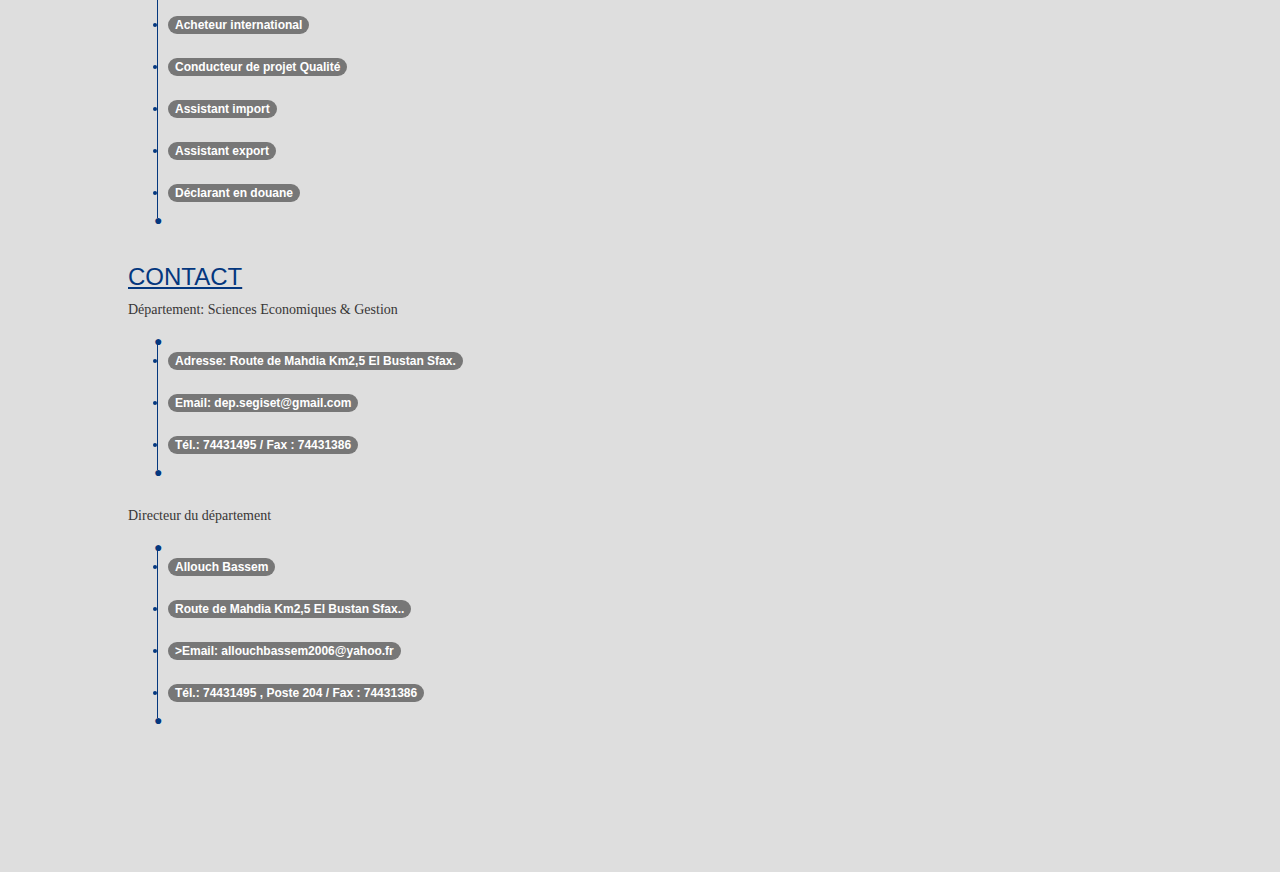
<file: departement/SCIENCES ECONOMIQUES.html>
<!DOCTYPE html>
<html>
  <head>
    <meta charset="utf-8">
    <meta name="viewport" content="width=device-width">
    <title>SCIENCES ECONOMIQUES ET DE GESTION</title>
    <link rel="icon" href="../img/icon/Icon_eco.png">
    
    <link href="../bootstrap/3.1 bootstrap.css "rel="stylesheet" id="bootstrap-css">
    <link href="../departement/style.css" rel="stylesheet" type="text/css" />
    <link rel="stylesheet" href="https://cdnjs.cloudflare.com/ajax/libs/font-awesome/4.7.0/css/font-awesome.min.css">
<script src="../js/bootstrap/bootstrap.js"></script>
<script src="../js/jquery/4.1 jquery.js"></script>
<script src="../departement/js/script.js"></script>
  </head>
  <body>
    <img src="../img/icon/Icon_eco.png" alt="economie image" title="economie et gestion">
      <h1>SCIENCES ECONOMIQUES<br> ET DE GESTION</h1>
      <div class="header">
          <h2>Présentation</h2>
          <ul class="timeline">
            <li><span class="badge badge-primary badge-pill font-weight-normal">Depuis l’ouverture de l’ISET de Sfax en 1995, deux départements ont vu le jour : Gestion des Entreprises et Techniques de Commercialisation.</span></li>
            <li><span class="badge badge-primary badge-pill font-weight-normal">En 2001 : création du département Commerce International</span></li>
            <li><span class="badge badge-primary badge-pill font-weight-normal">En 2008 : fusion des trois départements pour créer le département Sciences Economiques & Gestion ayant pour vocation de former des licenciés en Administration des Affaires.</span></li>
            <li><span class="badge badge-primary badge-pill font-weight-normal">Capacité d’accueil : 700 étudiants</span></li>
      
      </ul>
      </div>
      <!--formation-->
      <div class="formtion">
        <h2>Formation</h2>
        <h3>Licences Appliquées en Administration des Affaires:</h3>
        <ul class="timeline">
            <li><span class="badge badge-primary badge-pill font-weight-normal">Gestion Comptable & Financière AACF</span></li>
            <li><span class="badge badge-primary badge-pill font-weight-normal">Management des PME/PMI AAPM</span></li>
            <li><span class="badge badge-primary badge-pill font-weight-normal">Management du Commerce International AACI</span></li>
            <li><span class="badge badge-primary badge-pill font-weight-normal">Logistique et transport International AALTI</span></li>
      
      </ul>
        <h3>Licences co-construites:</h3>
        <h4>Parcours </h4>
      
        <ul class="timeline">
      <li><span class="badge badge-primary badge-pill font-weight-normal">Conducteur de projet Qualité</span></li>
      <li><span class="badge badge-primary badge-pill font-weight-normal">Management des PME/PMI AAPM</span></li>

</ul>
<!--métiers-->
        <h4>Métiers</h4>
        <ul class="timeline">
            <li><span class="badge badge-primary badge-pill font-weight-normal">Agent comptable d’un service comptable ou financier</span></li>
            <li><span class="badge badge-primary badge-pill font-weight-normal">Collaborateur d’un cabinet de comptabilité</span></li>
            <li><span class="badge badge-primary badge-pill font-weight-normal">Manager polyvalent pouvant créer ou reprendre des entreprises artisanales ou des PMI</span></li>
            <li><span class="badge badge-primary badge-pill font-weight-normal">Assistant de gestion</span></li>
            <li><span class="badge badge-primary badge-pill font-weight-normal">CAssistant de direction</span></li>
            <li><span class="badge badge-primary badge-pill font-weight-normal">Animateur qualité</span></li>
            <li><span class="badge badge-primary badge-pill font-weight-normal">Conducteur de projet Qualité</span></li>
            <li><span class="badge badge-primary badge-pill font-weight-normal">Assistant GRH</span></li>
            <li><span class="badge badge-primary badge-pill font-weight-normal">Responsable commercial export</span></li>
            <li><span class="badge badge-primary badge-pill font-weight-normal">Acheteur international</span></li>
            <li><span class="badge badge-primary badge-pill font-weight-normal">Conducteur de projet Qualité</span></li>
            <li><span class="badge badge-primary badge-pill font-weight-normal">Assistant import</span></li>
            <li><span class="badge badge-primary badge-pill font-weight-normal">Assistant export</span></li>
            <li><span class="badge badge-primary badge-pill font-weight-normal">Déclarant en douane</span></li>
            
      </ul>
        
      </div>
      <!--contact-->
      <h3>    Contact </h3>

      <p class="p">Département: Sciences Economiques & Gestion</p>
      <ul class="timeline">
        <li><span class="badge badge-primary badge-pill font-weight-normal">Adresse: Route de Mahdia Km2,5 El Bustan Sfax.</span></li>
        <li><span class="badge badge-primary badge-pill font-weight-normal">Email: dep.segiset@gmail.com</span></li>
        <li><span class="badge badge-primary badge-pill font-weight-normal">Tél.: 74431495 / Fax : 74431386</span></li>
  
  </ul>
  <p class="p">Directeur du département</p>
      <ul class="timeline">
        <li><span class="badge badge-primary badge-pill font-weight-normal">Allouch Bassem</span></li>
        <li><span class="badge badge-primary badge-pill font-weight-normal">Route de Mahdia Km2,5 El Bustan Sfax..</span></li>
        <li><span class="badge badge-primary badge-pill font-weight-normal">>Email: allouchbassem2006@yahoo.fr</span></li>
        <li><span class="badge badge-primary badge-pill font-weight-normal">Tél.: 74431495 , Poste 204 /  Fax : 74431386</span></li>
  
  </ul>
    
    
  </body>
</html>
</file>
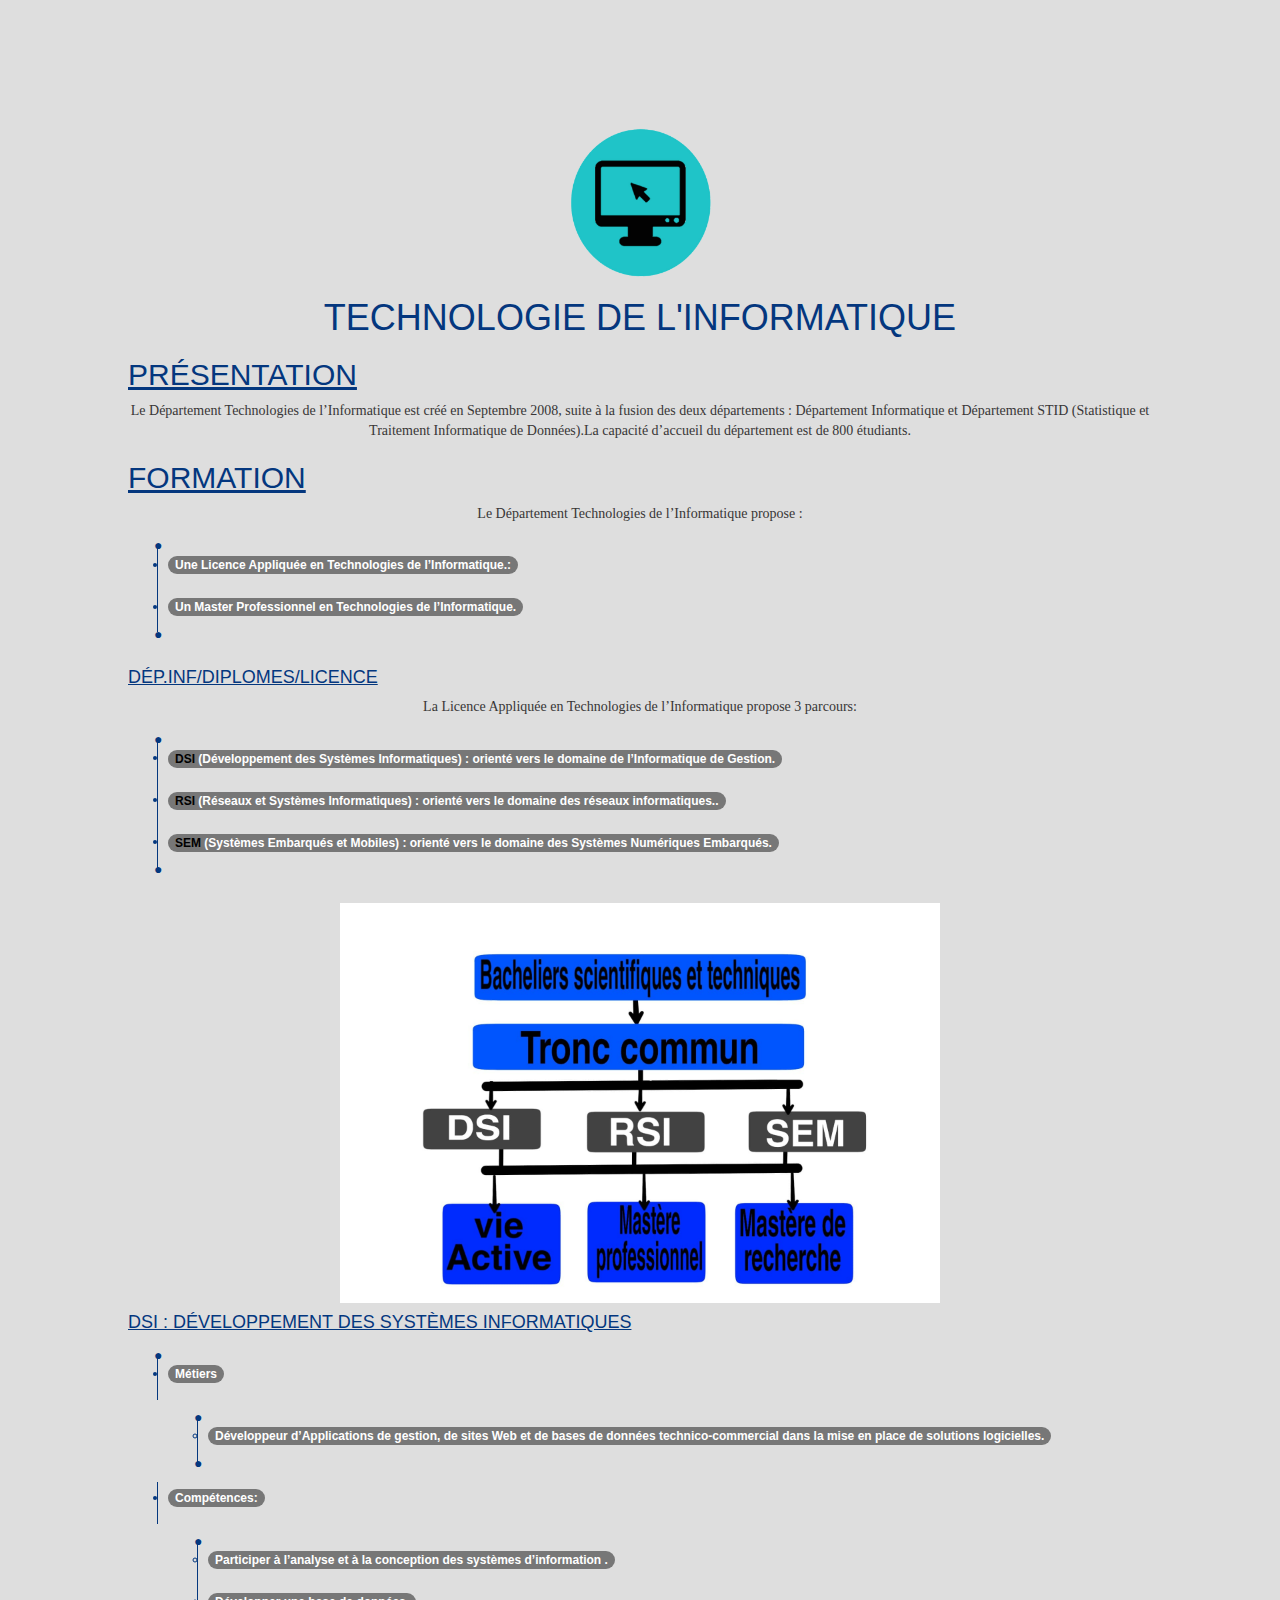
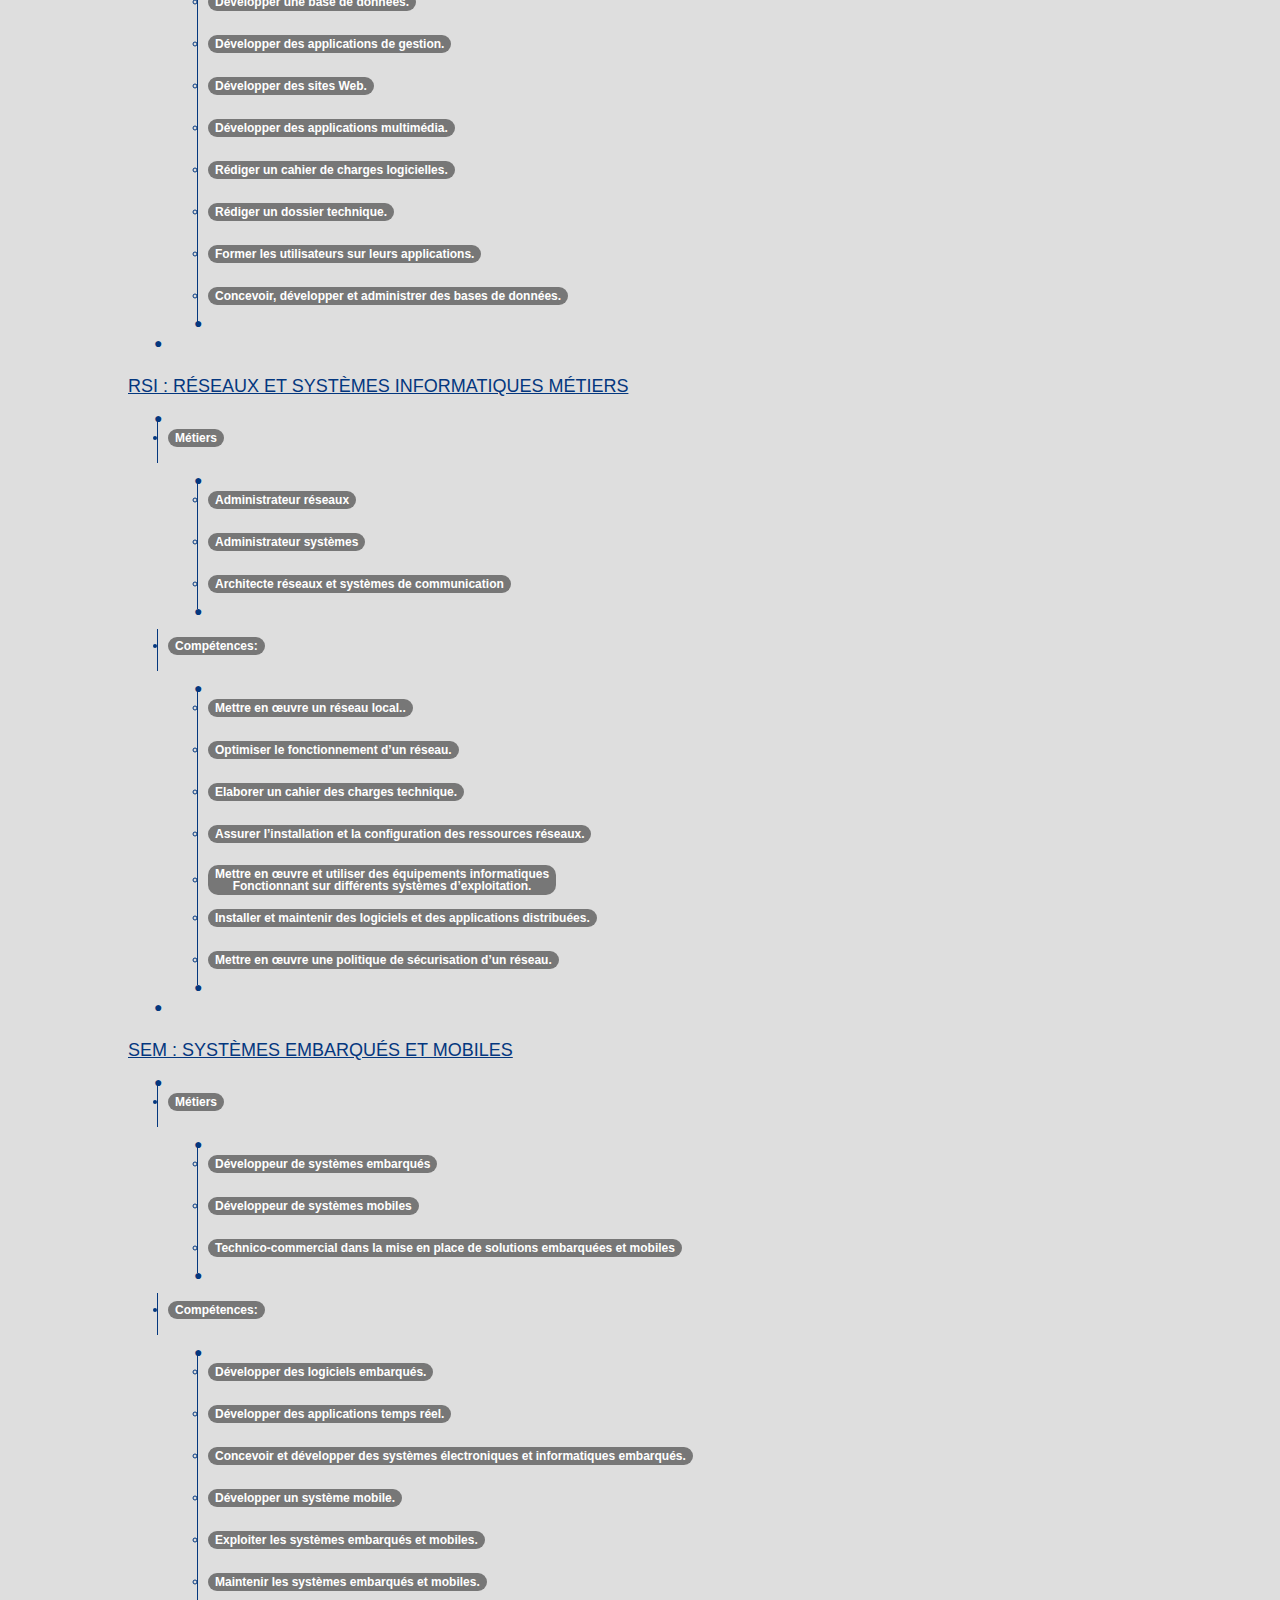
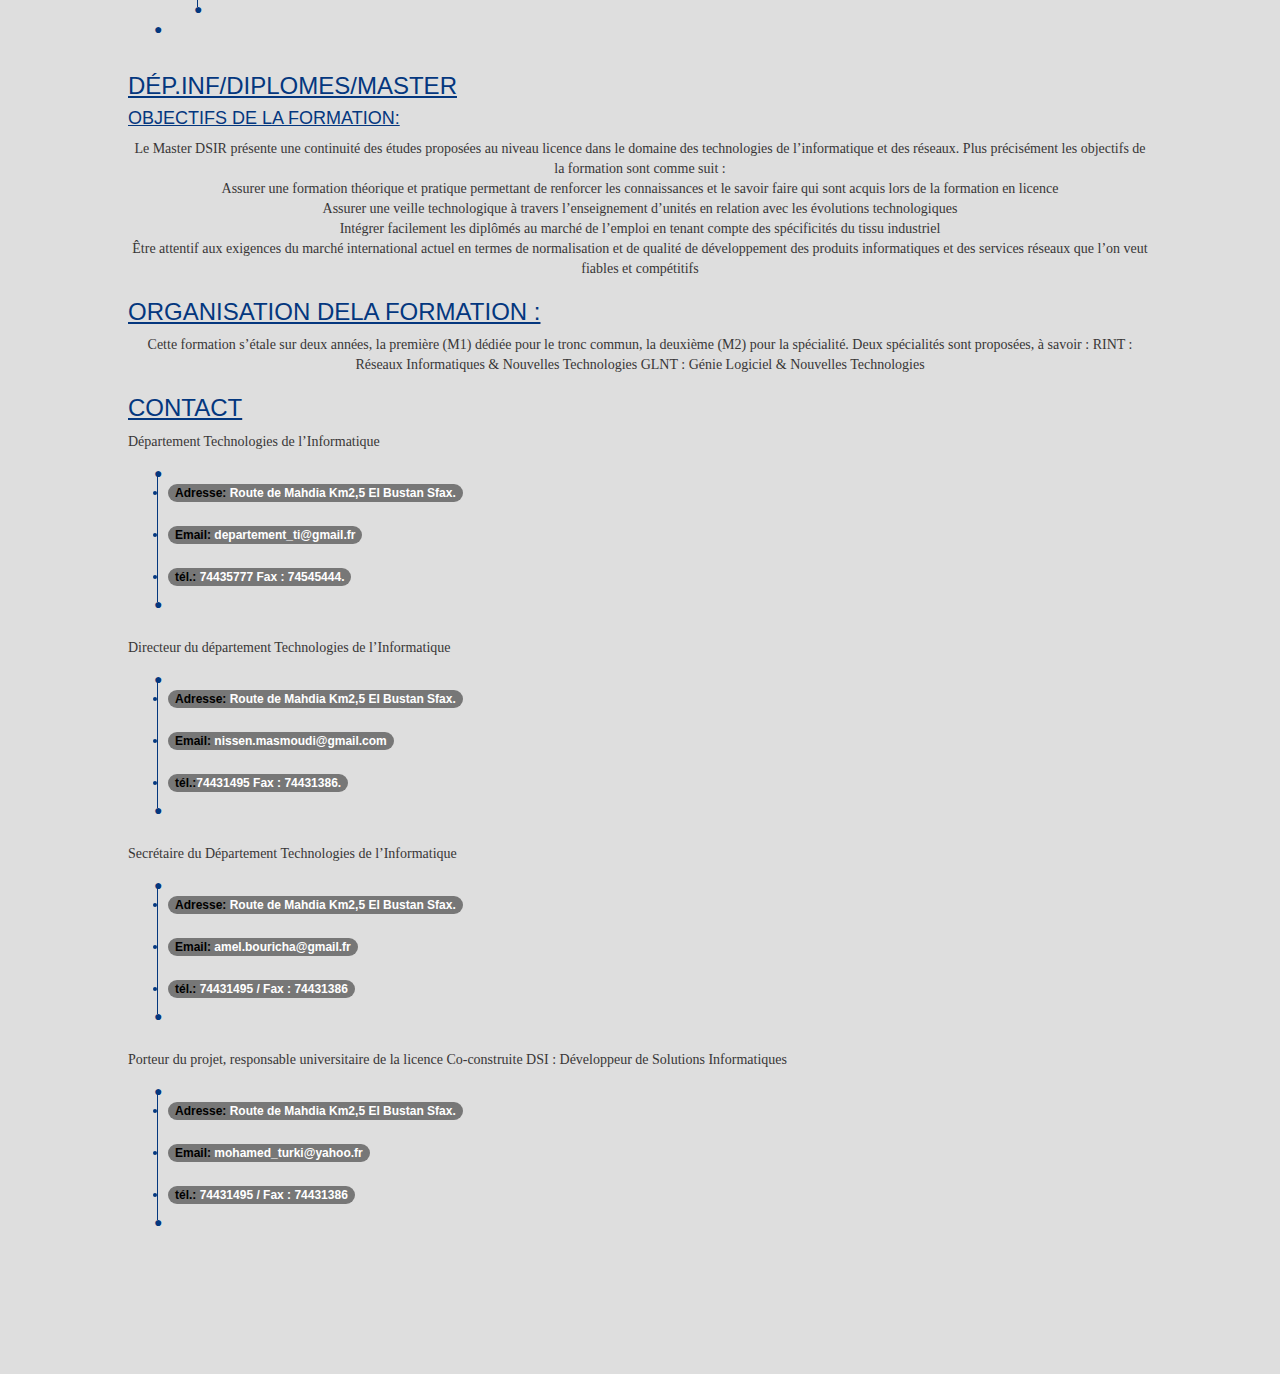
<file: departement/TECHNOLOGIE DE L'INFORMATIQUE.html>
<!DOCTYPE html>
<html>
  <head>
    <meta charset="utf-8">
    <meta name="viewport" content="width=device-width">
    <title>GÉNIE MÉCANIQUE</title>
    <link rel="icon" href="../img/icon/Icon_info.png">
    
    <link href="../bootstrap/3.1 bootstrap.css "rel="stylesheet" id="bootstrap-css">
    <link href="../departement/style.css" rel="stylesheet" type="text/css" />
    <link rel="stylesheet" href="https://cdnjs.cloudflare.com/ajax/libs/font-awesome/4.7.0/css/font-awesome.min.css">
<script src="../js/bootstrap/bootstrap.js"></script>
<script src="../js/jquery/4.1 jquery.js"></script>
<script src="../departement/js/script.js"></script>
  </head>
  <body>
    <img src="../img/icon/Icon_info.png" alt="economie image" title="economie et gestion">
      <h1>TECHNOLOGIE DE L'INFORMATIQUE</h1>
      <div class="header">
          <!--presentation -->
          <h2>Présentation</h2>
          
            <p>Le Département Technologies de l’Informatique est créé en Septembre 2008, suite à la fusion des deux départements : Département Informatique et Département STID (Statistique et Traitement Informatique de Données).La capacité d’accueil du département est de 800 étudiants.</p>
      
      
      </div>
      <!--formation-->
      <div class="formtion">
        <h2>Formation</h2>
        <p>Le Département Technologies de l’Informatique propose :</p>
        <ul class="timeline">
            <li><span class="badge badge-primary badge-pill font-weight-normal">Une Licence Appliquée en Technologies de l’Informatique.:</span></li>
            
                <li><span class="badge badge-primary badge-pill font-weight-normal">Un Master Professionnel en Technologies de l’Informatique.</span></li>
      
      </ul>
      <h4>Dép.inf/Diplomes/Licence</h4>
      <p>La Licence Appliquée en Technologies de l’Informatique propose 3 parcours: </p>
      <ul class="timeline">
        <li><span class="badge badge-primary badge-pill font-weight-normal"><b>DSI</b> (Développement des Systèmes Informatiques) : orienté vers le domaine de l’Informatique de Gestion.</span></li>
        
            <li><span class="badge badge-primary badge-pill font-weight-normal"><b>RSI</b> (Réseaux et Systèmes Informatiques) : orienté vers le domaine des réseaux informatiques..</span></li>
            <li><span class="badge badge-primary badge-pill font-weight-normal"><b>SEM</b>  (Systèmes Embarqués et Mobiles) : orienté vers le domaine des Systèmes Numériques Embarqués.</span></li>
        </ul>
        <img src="../img/shema.jpg" alt="schéma de parcours" title="schéma de parcours" id="schéma">
        <h4>DSI : Développement des Systèmes Informatiques</h4>

      
        <ul class="timeline">
            <li><span class="badge badge-primary badge-pill font-weight-normal">Métiers</span></li>
            <ul class="timeline">
            <li><span class="badge badge-primary badge-pill font-weight-normal"> Développeur d’Applications de gestion, de sites Web et de bases de données technico-commercial dans la mise  en  place de

                solutions logicielles.</span></li>
             </ul>
            <li><span class="badge badge-primary badge-pill font-weight-normal">Compétences:</span></li>
            <ul class="timeline">
            <li><span class="badge badge-primary badge-pill font-weight-normal">Participer à l’analyse et à la conception des systèmes d’information .</span></li>
                <li><span class="badge badge-primary badge-pill font-weight-normal">Développer une base de données.</span></li>
            <li><span class="badge badge-primary badge-pill font-weight-normal"> Développer des applications de gestion.</span></li>
            <li><span class="badge badge-primary badge-pill font-weight-normal">Développer des sites Web.</span></li>
            <li><span class="badge badge-primary badge-pill font-weight-normal"> Développer des applications multimédia.</span></li>
            <li><span class="badge badge-primary badge-pill font-weight-normal">Rédiger un cahier de charges logicielles.</span></li>
            <li><span class="badge badge-primary badge-pill font-weight-normal">  Rédiger un dossier technique.</span></li>
            <li><span class="badge badge-primary badge-pill font-weight-normal"> Former les utilisateurs sur leurs applications.</span></li>
            <li><span class="badge badge-primary badge-pill font-weight-normal">Concevoir, développer et administrer des bases de données. </span></li>
             </ul>
            </ul>
            <h4>RSI : Réseaux et Systèmes Informatiques Métiers  </h4>

      
            <ul class="timeline">
                <li><span class="badge badge-primary badge-pill font-weight-normal">Métiers</span></li>
                <ul class="timeline">
                <li><span class="badge badge-primary badge-pill font-weight-normal"> Administrateur réseaux</span></li>
                <li><span class="badge badge-primary badge-pill font-weight-normal">  Administrateur systèmes</span></li>
                <li><span class="badge badge-primary badge-pill font-weight-normal">  Architecte réseaux et systèmes de communication  </span></li>
                 </ul>
                <li><span class="badge badge-primary badge-pill font-weight-normal">Compétences:</span></li>
                <ul class="timeline">
                <li><span class="badge badge-primary badge-pill font-weight-normal">Mettre en œuvre un réseau local..</span></li>
                    <li><span class="badge badge-primary badge-pill font-weight-normal">Optimiser le fonctionnement d’un réseau.</span></li>
                <li><span class="badge badge-primary badge-pill font-weight-normal">  Elaborer un cahier des charges technique.</span></li>
                <li><span class="badge badge-primary badge-pill font-weight-normal"> Assurer l’installation et la configuration des ressources réseaux. </span></li>
                <li><span class="badge badge-primary badge-pill font-weight-normal">Mettre en œuvre et utiliser des équipements informatiques <br>Fonctionnant sur différents systèmes d’exploitation.</span></li>
                <li><span class="badge badge-primary badge-pill font-weight-normal"> Installer et maintenir des logiciels et des applications distribuées.</span></li>
                <li><span class="badge badge-primary badge-pill font-weight-normal">  Mettre en œuvre une politique de sécurisation d’un réseau.</span></li>
                
                 </ul>
                </ul>
                <h4>SEM : Systèmes embarqués et mobiles </h4>

      
                <ul class="timeline">
                    <li><span class="badge badge-primary badge-pill font-weight-normal">Métiers</span></li>
                    <ul class="timeline">
                    <li><span class="badge badge-primary badge-pill font-weight-normal"> Développeur de systèmes embarqués </span></li>
                    <li><span class="badge badge-primary badge-pill font-weight-normal"> Développeur de systèmes mobiles</span></li>
                    <li><span class="badge badge-primary badge-pill font-weight-normal">  Technico-commercial dans la mise en place de solutions embarquées et mobiles </span></li>
                     </ul>
                    <li><span class="badge badge-primary badge-pill font-weight-normal">Compétences:</span></li>
                    <ul class="timeline">
                    <li><span class="badge badge-primary badge-pill font-weight-normal">Développer des logiciels embarqués.</span></li>
                        <li><span class="badge badge-primary badge-pill font-weight-normal">Développer des applications temps réel.</span></li>
                    <li><span class="badge badge-primary badge-pill font-weight-normal">  Concevoir et développer des systèmes électroniques et informatiques embarqués.</span></li>
                    <li><span class="badge badge-primary badge-pill font-weight-normal"> Développer un système mobile. </span></li>
                    <li><span class="badge badge-primary badge-pill font-weight-normal">Exploiter les systèmes embarqués et mobiles.</span></li>
                    <li><span class="badge badge-primary badge-pill font-weight-normal">Maintenir les systèmes embarqués et mobiles.</span></li>
                    
                     </ul>
                    </ul>
      </div>
      <h3>Dép.inf/Diplomes/Master</h3>
      <h4>Objectifs de la formation:</h4>
      <p>Le Master DSIR présente une continuité des études proposées au niveau licence dans le domaine des technologies de l’informatique et des réseaux. Plus précisément les objectifs de la formation sont comme suit :<br>
        Assurer une formation théorique et pratique permettant de renforcer les connaissances et le savoir faire qui sont acquis lors de la formation en licence<br>
        Assurer une veille technologique à travers l’enseignement d’unités en relation avec les évolutions technologiques<br>
        Intégrer facilement les diplômés au marché de l’emploi en tenant compte des spécificités du tissu industriel<br>
        Être attentif aux exigences du marché international actuel en termes de normalisation et de qualité de développement des  produits informatiques et des services réseaux que l’on veut fiables et compétitifs</p>
           <h3>Organisation dela Formation :</h3>
           <p>Cette formation s’étale sur deux années, la première (M1) dédiée pour le tronc commun, la deuxième (M2) pour la spécialité. Deux spécialités sont proposées, à savoir :
            RINT : Réseaux Informatiques & Nouvelles Technologies
            GLNT : Génie Logiciel & Nouvelles Technologies</p>
        
      
      <!--contact-->
      <h3>    Contact </h3>

      <p class="p">Département Technologies de l’Informatique</p>
      <ul class="timeline">
        <li><span class="badge badge-primary badge-pill font-weight-normal"><b>Adresse:</b> Route de Mahdia Km2,5 El Bustan Sfax.</span></li>
        <li><span class="badge badge-primary badge-pill font-weight-normal"><b>Email:</b>  departement_ti@gmail.fr</span></li>
        <li><span class="badge badge-primary badge-pill font-weight-normal"><b>tél.:</b> 74435777  Fax : 74545444.</span></li>
  </ul>
  <p class="p">Directeur du département Technologies de l’Informatique</p>
  <ul class="timeline">
    <li><span class="badge badge-primary badge-pill font-weight-normal"><b>Adresse:</b> Route de Mahdia Km2,5 El Bustan Sfax.</span></li>
    <li><span class="badge badge-primary badge-pill font-weight-normal"><b>Email:</b>  nissen.masmoudi@gmail.com</span></li>
    <li><span class="badge badge-primary badge-pill font-weight-normal"><b>tél.:</b>74431495  Fax : 74431386.</span></li>
</ul>
<p class="p">Secrétaire du Département Technologies de l’Informatique</p>
<ul class="timeline">
  <li><span class="badge badge-primary badge-pill font-weight-normal"><b>Adresse:</b> Route de Mahdia Km2,5 El Bustan Sfax.</span></li>
  <li><span class="badge badge-primary badge-pill font-weight-normal"><b>Email:</b>   amel.bouricha@gmail.fr</span></li>
  <li><span class="badge badge-primary badge-pill font-weight-normal"><b>tél.:</b> 74431495 / Fax : 74431386</span></li>
</ul>
<p class="p">Porteur du projet, responsable universitaire de la licence Co-construite DSI : Développeur de Solutions Informatiques</p>
<ul class="timeline">
  <li><span class="badge badge-primary badge-pill font-weight-normal"><b>Adresse:</b> Route de Mahdia Km2,5 El Bustan Sfax.</span></li>
  <li><span class="badge badge-primary badge-pill font-weight-normal"><b>Email:</b>   mohamed_turki@yahoo.fr</span></li>
  <li><span class="badge badge-primary badge-pill font-weight-normal"><b>tél.:</b> 74431495 / Fax : 74431386</span></li>
</ul>
    
  </body>
</html>
</file>
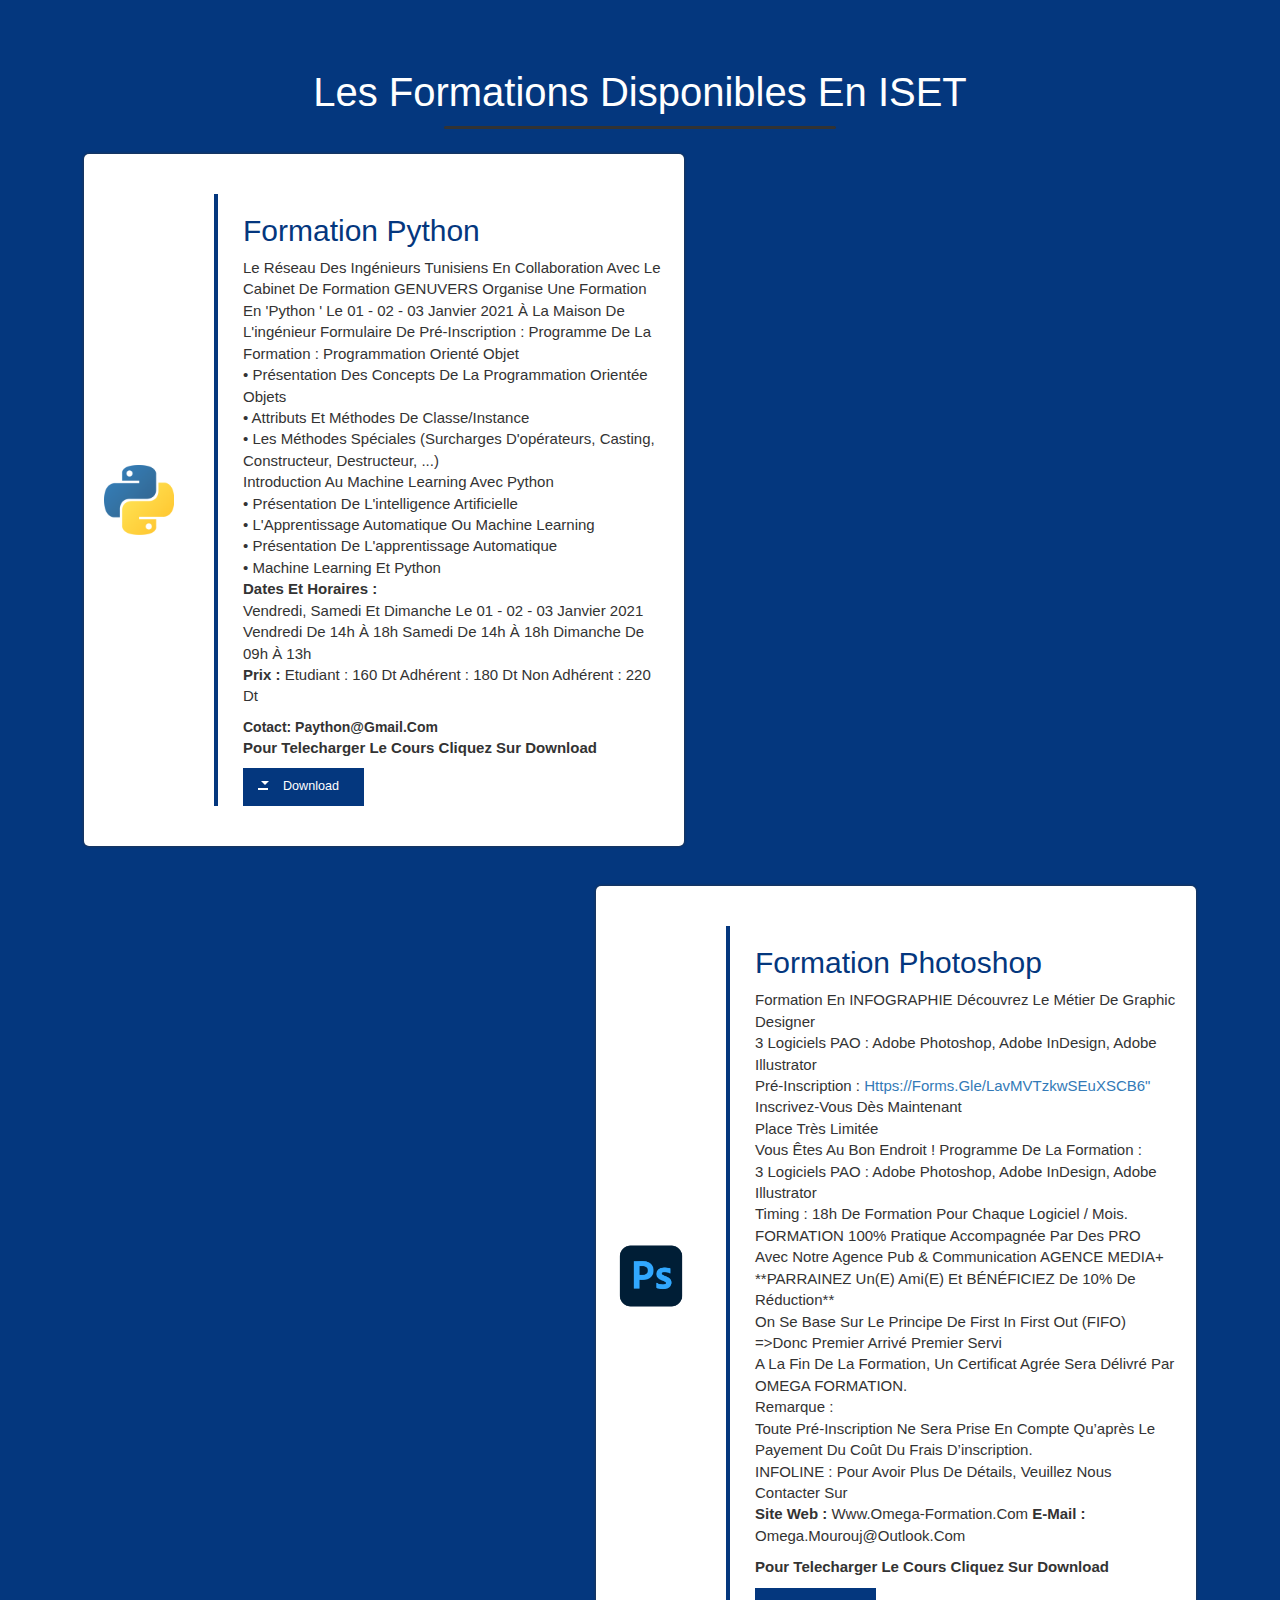
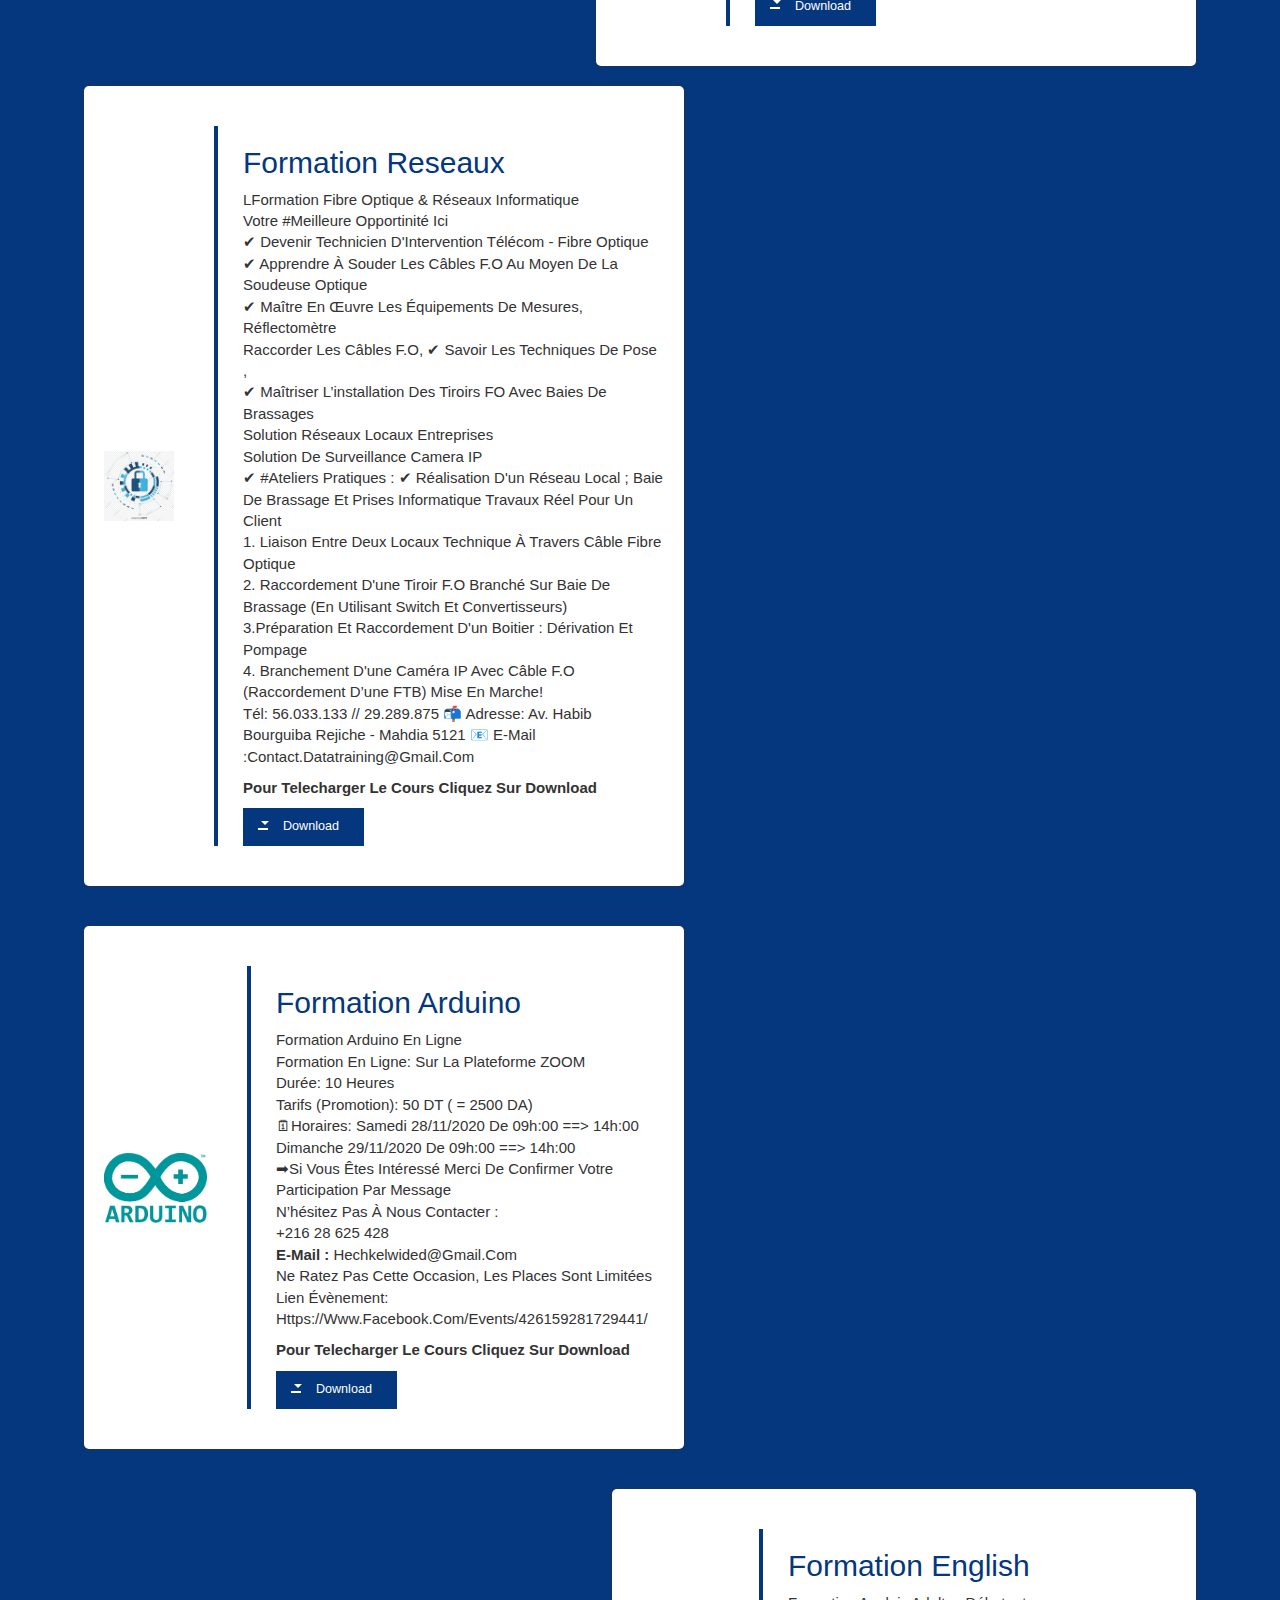
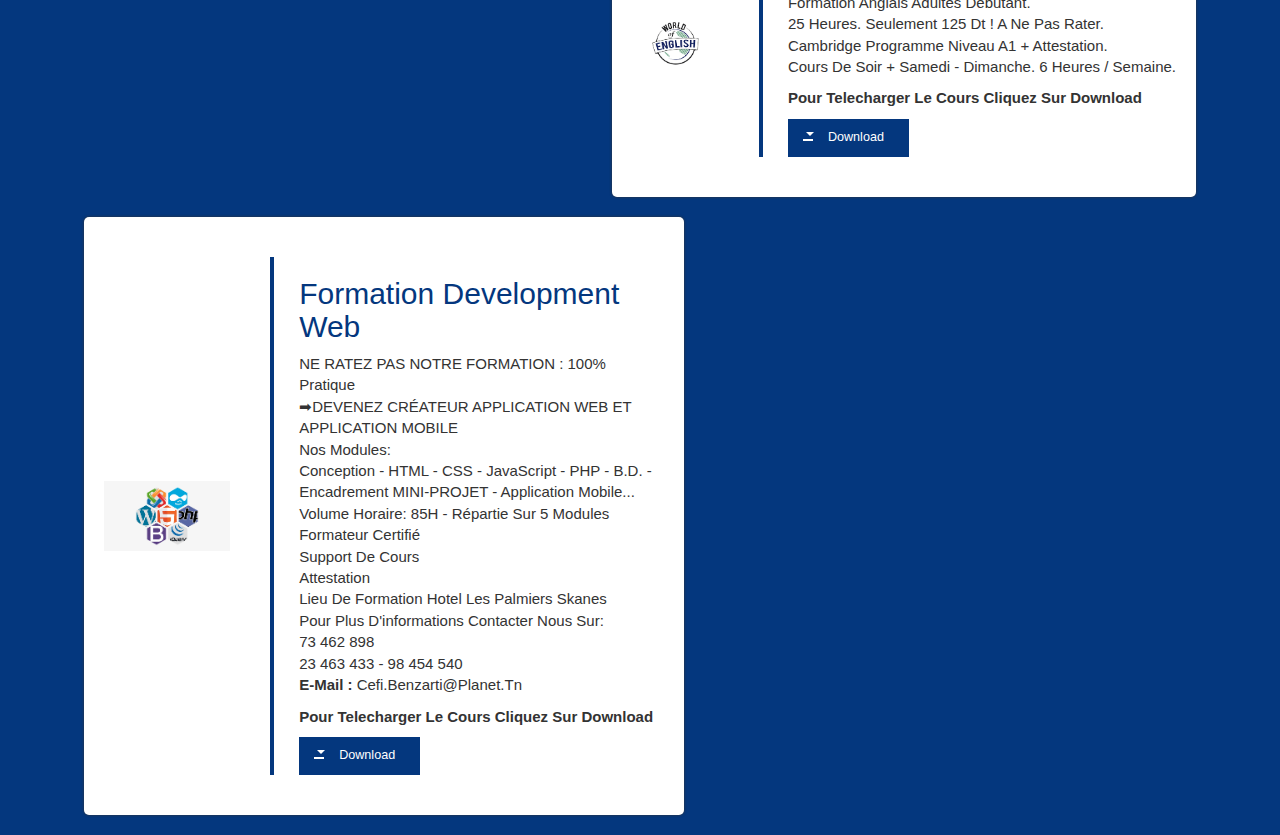
<file: formation/Formation.html>
<!DOCTYPE html>
<html>
    <head>
        <meta charset="utf-8">
    <meta name="viewport" content="width=device-width">
    <title>FORMATIONS</title>
    <link rel="icon" href="">
    <title>FORAMTIONS</title>
    <link href="style.css" rel="stylesheet" type="text/css" />
    <link href="../bootstrap/3.1 bootstrap.css "rel="stylesheet" id="bootstrap-css">
    
    <link rel="stylesheet" href="https://cdnjs.cloudflare.com/ajax/libs/font-awesome/4.7.0/css/font-awesome.min.css">
<script src="../js/bootstrap/bootstrap.js"></script>
<script src="../js/jquery/4.1 jquery.js"></script>


    </head>
    <body>

<section id="formation">

    <h1 class="heading">les formations disponibles en ISET</h1>
    
    <div class="box-container">
    
      <div class="box" data-aos="flip-up">
        <img src="../img/Python-log.png" alt="python logo" title="python">
        <div class="info">
          <h2>formation python</h2>
          <p>Le réseau des Ingénieurs Tunisiens en collaboration avec le cabinet de formation GENUVERS organise une formation en 'Python ' le 01 - 02 - 03 Janvier 2021 à la Maison de l'ingénieur
            Formulaire de pré-inscription :
           

            Programme de la formation :
            Programmation Orienté Objet<br>
            • Présentation des concepts de la Programmation Orientée Objets<br>
            • Attributs et méthodes de classe/instance<br>
            • Les méthodes spéciales (surcharges d'opérateurs, casting, constructeur, destructeur, ...)<br>
        
            Introduction au Machine learning avec Python<br>
            • Présentation de l'intelligence artificielle<br>
            • L'Apprentissage Automatique ou Machine Learning<br>
            • Présentation de l'apprentissage automatique<br>
            • Machine Learning et Python<br>
           <b> Dates et horaires :</b><br>
            Vendredi, Samedi et Dimanche le 01 - 02 - 03 Janvier 2021
            Vendredi de 14h à 18h
            Samedi de 14h à 18h
            Dimanche de 09h à 13h<br>
            
            <b>Prix :</b>
            Etudiant : 160 dt
            Adhérent : 180 dt
            Non adhérent : 220 dt</p>
            <b>cotact: paython@gmail.com</b>
            <p><b>pour telecharger le cours cliquez sur download</b></p>
          <a href="../pdf source/python.pdf" class="buttonDownload">Download</a>
        </div>
      </div>
    
      <div class="box" data-aos="flip-down">
        <img src="../img/photoshop.png" alt="photoshop logo" title="photoshop">
        <div class="info">
          <h2>Formation photoshop</h2>
          <p>            Formation en INFOGRAPHIE 
             Découvrez le métier de Graphic Designer<br>
            3 logiciels PAO : Adobe Photoshop, Adobe InDesign, Adobe Illustrator<br>
            Pré-inscription : <a href=" https://forms.gle/LavMVTzkwSEuXSCB6">https://forms.gle/LavMVTzkwSEuXSCB6"</a><br>
             Inscrivez-vous dès maintenant<br>
             Place très limitée<br>
            Vous êtes au bon endroit ! 
            Programme de la formation :<br>
            3 logiciels PAO : Adobe Photoshop, Adobe InDesign, Adobe Illustrator<br>
            Timing : 18h de formation pour chaque logiciel / mois.<br>
             FORMATION 100% Pratique accompagnée par des PRO avec notre Agence Pub & Communication AGENCE MEDIA+<br>
            **PARRAINEZ un(e) ami(e) et BÉNÉFICIEZ de 10% de réduction**<br>
            On se base sur le principe de First In First Out (FIFO) =>donc premier arrivé premier servi<br>
            A la fin de la formation, un certificat agrée sera délivré par OMEGA FORMATION.<br>
            Remarque :<br>
            Toute pré-inscription ne sera prise en compte qu’après le payement du coût du frais d’inscription.<br>
            INFOLINE : Pour avoir plus de détails, veuillez nous contacter sur<br>
            
            <b>Site web :</b> www.omega-formation.com
           <b> E-mail :</b> omega.mourouj@outlook.com</p>
           <p><b>pour telecharger le cours cliquez sur download</b></p>
          <a href="../pdf source/photoshop.pdf" class="buttonDownload">Download</a>
        </div>
      </div>
    
      <div class="box" data-aos="flip-up">
        <img src="../img/resaux.jpg" alt="reseau logo" title="reseaux">
        <div class="info">
          <h2>Formation reseaux</h2>
          <p>LFormation Fibre Optique & Réseaux informatique<br>
            votre #Meilleure opportinité ici <br>
            ✔ Devenir Technicien d'Intervention Télécom - Fibre Optique<br>
            ✔ Apprendre à souder les câbles F.O au moyen de la soudeuse optique<br>
            ✔ Maître en œuvre les équipements de mesures, réflectomètre<br>
            Raccorder les câbles F.O,
            ✔ Savoir les techniques de pose ,<br>
            ✔ Maîtriser l’installation des tiroirs FO avec baies de brassages<br>
            Solution Réseaux locaux entreprises<br>
            Solution de surveillance camera IP<br>
            ✔ #Ateliers pratiques :
            ✔ Réalisation d'un réseau local ; baie de brassage et prises informatique travaux réel pour un client<br>
            1. Liaison entre deux locaux technique à travers câble fibre optique<br>
            2. Raccordement d'une tiroir F.O branché sur Baie de brassage (en utilisant Switch et convertisseurs)<br>
            3.Préparation et raccordement d'un boitier : dérivation et pompage<br>
            4. Branchement d'une caméra IP avec câble F.O (raccordement d’une FTB) mise en marche!<br>
            tél: 56.033.133 // 29.289.875
            📬 Adresse: Av. Habib Bourguiba Rejiche - Mahdia 5121
            📧 E-mail :contact.datatraining@gmail.com</p>
            <p><b>pour telecharger le cours cliquez sur download</b></p>
          <a href="../pdf source/english.pdf" class="buttonDownload">Download</a>
        </div>
      </div>

      
    
    </div>
    <div class="box-container">
    <div class="box" data-aos="flip-down">
        <img src="../img/arduino.png" alt="arduino logo" title="arduino">
        <div class="info">
            <h2>Formation arduino</h2>
            <p>Formation Arduino en ligne <br>
              Formation en ligne: Sur la plateforme ZOOM<br>
              Durée: 10 heures<br>
              Tarifs (Promotion): 50 DT ( = 2500 DA)<br>
              🗓Horaires: Samedi 28/11/2020 de 09h:00 ==> 14h:00<br>
              Dimanche 29/11/2020 de 09h:00 ==> 14h:00<br>
              ➡Si vous êtes intéressé merci de confirmer votre participation par message<br>
              N’hésitez pas à nous contacter :<br>
               +216 28 625 428<br>
               <b> E-mail :</b> hechkelwided@gmail.com<br>
               Ne ratez pas cette occasion, les places sont limitées <br>
              Lien évènement:<br>
              https://www.facebook.com/events/426159281729441/<br>
          </p>
          <p><b>pour telecharger le cours cliquez sur download</b></p>
            <a href="../pdf source/arduino.pdf" class="buttonDownload">Download</a>
        </div>
      </div>
      <div class="box" data-aos="flip-up">
        <img src="../img/english.png" alt="english logo" title="english">
        <div class="info">
            <h2>Formation english</h2>
            <p>Formation Anglais adultes débutant.<br>
              25 heures. Seulement 125 dt ! A ne pas rater.<br>
              Cambridge programme Niveau A1 + Attestation.<br>
              Cours de soir + Samedi - Dimanche. 6 heures / semaine.<br></p>
              <p><b>pour telecharger le cours cliquez sur download</b></p>
            <a href="../pdf source/english.pdf" class="buttonDownload">Download</a>
        </div>
      </div>
      <div class="box" data-aos="flip-up">
        <img src="../img/web.png" alt="web" title="development web">
        <div class="info">
            <h2>Formation development web</h2>
            <p> NE RATEZ PAS NOTRE FORMATION  : 100% Pratique <br>
              ➡DEVENEZ CRÉATEUR APPLICATION WEB ET APPLICATION MOBILE<br>
              Nos modules:<br>
              Conception - HTML - CSS - JavaScript - PHP - B.D. -<br>
              Encadrement MINI-PROJET - Application Mobile...<br>
              Volume Horaire: 85H - Répartie sur 5 Modules<br>
              Formateur certifié<br>
              Support de cours<br>
              Attestation<br>
              Lieu de Formation Hotel Les Palmiers Skanes<br>
              Pour plus d'informations contacter nous sur:<br>
               73 462 898<br>
               23 463 433 - 98 454 540<br>
               <b> E-mail :</b> cefi.benzarti@planet.tn</p>
               <p><b>pour telecharger le cours cliquez sur download</b></p>
            <a href="../pdf source/python.pdf" class="buttonDownload">Download</a>
        </div>
      </div>
    </div>

    </section>
    <script src="https://unpkg.com/aos@next/dist/aos.js"></script>
    <script>
      AOS.init({
        delay:500
      });
    </script>
</body>
</html>
</file>
<file: css/style.css>
/* Globale*/
* {
  margin: 0;
  padding: 0;
  -webkit-box-sizing: border-box;
          box-sizing: border-box;
  text-transform: capitalize;
  -webkit-transition: all .2s linear;
  transition: all .2s linear;
  font-family: 'Exo 2', sans-serif;
}

html {
  font-size: 62.5%;
  scroll-behavior: smooth;
}

body {
  overflow-x: hidden;
}
/*============ header============*/ 
#header {
  width: 100%;
  display: -webkit-box;
  display: -ms-flexbox;
  display: flex;
  -webkit-box-align: center;
      -ms-flex-align: center;
          align-items: center;
  -webkit-box-pack: justify;
      -ms-flex-pack: justify;
          justify-content: space-between;
  position: fixed;
  top: -100%;
  left: 0;
  padding: 1rem 4rem;
  background: #fff;
  -webkit-box-shadow: 0 .1rem .3rem #999;
          box-shadow: 0 .1rem .3rem #999;
  z-index: 1100;
}

#header .logo img {
  height: 3.5rem;
}
#iset{
  font-weight: bold;
  color: #04377e;
  font-size: 28px;
  text-decoration: none;
}

#iset:hover{
  color: #b8860b;
  text-decoration: none;
}
#header nav ul {
  display: -webkit-box;
  display: -ms-flexbox;
  display: flex;
  -webkit-box-align: center;
      -ms-flex-align: center;
          align-items: center;
  -ms-flex-pack: distribute;
      justify-content: space-around;
  list-style: none;
  margin-bottom: 0;
}

#header nav ul li {
  margin-right: 2rem;
}

#header nav ul li a {
  color: #333;
  font-size: 2rem;
}

#header nav ul li a:hover {
  text-decoration: none;
  color: #699de0;
}

#header .fa-bars {
  font-size: 3rem;
  color: #333;
  cursor: pointer;
  display: none;
}
/* =============Home ==============*/
#home {
  min-height: 100vh;
  width: 100vw;
  background: linear-gradient(76.34deg, #FFFFFF 52.45%, rgba(196, 196, 196, 0) 52.49%), url(../img/robot.jpg) no-repeat;
  background-size: cover;
  background-position: center;
  background-attachment: fixed;
  animation:  background 10s alternate infinite;
}

#home .content {
  position: relative;
}

#home .content h1 {
  font-size: 6rem;
  color: #04377e;
}

#home .content h2 {
  font-size: 5rem;
  color: #04377e;
}

#home .content h3 {
  font-size: 3rem;
  color: #333;
  margin: 1rem 0;
}

#home .content button {
  outline: none;
  border: none;
  border-radius: 65px;
  background: #04377e;
  color: #fff;
  cursor: pointer;
  height: 4rem;
  width: 18rem;
  font-size: 2rem;
  text-transform: capitalize;
}

#home .content button:hover {
  background: #333;
}

#home .content .icons {
  position: absolute;
  left: 2rem;
  bottom: -65%;
  width: 100%;
}

#home .content .icons a {
  height: 4rem;
  width: 4rem;
  line-height: 4rem;
  text-align: center;
  background: #04377e;
  border-radius: 5rem;
  font-size: 1.7rem;
  color: #fff;
  margin-right: 1.5rem;
  -webkit-transition: .4s;
  transition: .4s;
}

#home .content .icons a:hover {
  text-decoration: none;
  background: #333;
  -webkit-transform: rotate(360deg);
          transform: rotate(360deg);
}
/* =============Home ==============*/
#Départements {
  display: -ms-grid;
  display: grid;
  place-items: center;
  min-height: 100vh;
  width: 100vw;
}

#Départements .heading {
  font-size: 4rem;
  padding-top: 5rem;
  margin: 2rem 0;
  color: #fff;
  text-align: center;
  position: relative;
  color: #04377e;
}

#Départements .heading::after {
  content: '';
  position: absolute;
  bottom: -1.5rem;
  left: 50%;
  -webkit-transform: translateX(-50%);
          transform: translateX(-50%);
  height: .3rem;
  width: 60%;
  border-radius: 5rem;
  background: #333;
}

#Départements .box-container {
  display: -webkit-box;
  display: -ms-flexbox;
  display: flex;
  -webkit-box-align: center;
      -ms-flex-align: center;
          align-items: center;
  -webkit-box-pack: center;
      -ms-flex-pack: center;
          justify-content: center;
  width: 90%;
  -ms-flex-wrap: wrap;
      flex-wrap: wrap;
}

#Départements .box-container .box {
  height: 25rem;
  width: 30rem;
  border-radius: .5rem;
  -webkit-box-shadow: 0 0 .3rem #333;
          box-shadow: 0 0 .3rem #333;
  margin: 2rem;
  display: -webkit-box;
  display: -ms-flexbox;
  display: flex;
  -webkit-box-align: center;
      -ms-flex-align: center;
          align-items: center;
  -webkit-box-pack: center;
      -ms-flex-pack: center;
          justify-content: center;
  -webkit-box-orient: vertical;
  -webkit-box-direction: normal;
      -ms-flex-flow: column;
          flex-flow: column;
  cursor: pointer;
  overflow: hidden;
}

#Départements .box-container .box img {
  height: 35%;
  width: 35%;
  -webkit-transform: translateY(5rem);
          transform: translateY(5rem);
}

#Départements .box-container .box p {
  font-size: 1.3rem;
  text-align: center;
  color: #fff;
  opacity: 0;
  -webkit-transform: translateY(12rem);
          transform: translateY(12rem);
  padding: 0 .4rem;
}
#Départements .box-container .box h2 {
  font-size: 1.3rem;
  text-align: center;
  color: #fff;
  opacity: 0;
  -webkit-transform: translateY(12rem);
          transform: translateY(12rem);
  padding: 0 .4rem;
}

#Départements .box-container .box:hover p {
  opacity: 1;
  -webkit-transform: translateY(0rem);
          transform: translateY(0rem);
}
#Départements .box-container .box:hover h2 {
  opacity: 1;
  -webkit-transform: translateY(1rem);
          transform: translateY(1rem);
}

#Départements .box-container .box:hover img {
  height: 25%;
  width: 25%;
  -webkit-transform: translateY(-2rem);
          transform: translateY(-2rem);
}

#Départements .box-container .box:hover {
  background: #333;
}
/*===============END Départements===========*/
#formation {
  display: -ms-grid;
  display: grid;
  place-items: center;
  min-height: 100vh;
  width: 100vw;
  background: #04377e;
}

#formation .heading {
  font-size: 4rem;
  padding-top: 5rem;
  margin: 2rem 0;
  color: #fff;
  text-align: center;
  position: relative;
}

#formation .heading::after {
  content: '';
  position: absolute;
  bottom: -1.5rem;
  left: 50%;
  -webkit-transform: translateX(-50%);
          transform: translateX(-50%);
  height: .3rem;
  width: 60%;
  border-radius: 5rem;
  background: #333;
}

#formation .box-container {
  width: 90%;
}

#formation .box-container .box {
  background: #fff;
  max-width: 60rem;
  border-radius: .5rem;
  -webkit-box-shadow: 0 0 .3rem #333;
          box-shadow: 0 0 .3rem #333;
  display: -webkit-box;
  display: -ms-flexbox;
  display: flex;
  -webkit-box-align: center;
      -ms-flex-align: center;
          align-items: center;
  -ms-flex-pack: distribute;
      justify-content: space-around;
  padding: 4rem 2rem;
  margin: 2rem;
  clear: both;
}

#formation .box-container .box img {
  height: 7rem;
  margin-right: 4rem;
}

#formation .box-container .box .info {
  padding-left: 2.5rem;
  border-left: 0.4rem solid #04377e;
}

#formation .box-container .box .info h2 {
  font-size: 3rem;
  color: #04377e;
}

#formation .box-container .box .info p {
  font-size: 1.5rem;
  color: #333;
}

#formation .box-container .box:nth-child(2) {
  float: right;
}
/* ===== end formations==========*/
#Temoignage {
  display: -ms-grid;
  display: grid;
  place-items: center;
  min-height: 100vh;
  width: 100vw;
  background: #333;
}

#Temoignage .heading {
  font-size: 4rem;
  padding-top: 5rem;
  margin: 2rem 0;
  color: #fff;
  text-align: center;
  position: relative;
}

#Temoignage .heading::after {
  content: '';
  position: absolute;
  bottom: -1.5rem;
  left: 50%;
  -webkit-transform: translateX(-50%);
          transform: translateX(-50%);
  height: .3rem;
  width: 60%;
  border-radius: 5rem;
  background: #333;
}

#Temoignage .heading::after {
  background: #04377e;
}

#Temoignage .box-container {
  width: 90%;
}

#Temoignage .box-container .box {
  max-width: 60rem;
  background: #fff;
  display: -webkit-box;
  display: -ms-flexbox;
  display: flex;
  -webkit-box-align: center;
      -ms-flex-align: center;
          align-items: center;
  -ms-flex-pack: distribute;
      justify-content: space-around;
  margin: 2rem;
  margin-left: 5rem;
  padding-left: 6rem;
  position: relative;
  clear: both;
}

#Temoignage .box-container .box img {
  position: absolute;
  top: 50%;
  left: -9%;
  -webkit-transform: translateY(-50%);
          transform: translateY(-50%);
  height: 10rem;
  width: 10rem;
  border-radius: 10rem;
  border: 0.5rem solid #04377e;
  -webkit-box-shadow: 0 0 5rem #04377e inset;
          box-shadow: 0 0 5rem #04377e inset;
  -o-object-fit: cover;
     object-fit: cover;
}

#Temoignage .box-container .box .info h2 {
  margin-top: -2.5rem;
  margin: 2rem;
  color: #04377e;
  text-align: right;
}

#Temoignage .box-container .box .info p {
  font-size: 1.6rem;
  padding: 1rem;
  color: #333;
}

#Temoignage .box-container .box .info p i {
  padding: 1rem;
  color: #04377e;
}

#Temoignage .box-container .box:nth-child(even) {
  float: right;
}
/* contact */

.container{
	position: relative;
	width: 100%;
	height: 100%;
	display: flex;
	justify-content: center;
	align-items: center;
	padding: 20px 100px;
}

.container:after{
	content: '';
	position: absolute;
	width: 100%;
	height: 100%;
	left: 0;
	top: 0;
	background: url("../img/contact/contact_background.jpg") no-repeat center;
	background-size: cover;
	filter: blur(50px);
	z-index: -1;
}
.contact-box{
	max-width: 850px;
	display: grid;
	grid-template-columns: repeat(2, 1fr);
	justify-content: center;
	align-items: center;
	text-align: center;
	background-color: #fff;
	box-shadow: 0px 0px 19px 5px rgba(0,0,0,0.19);
}

.left{
	background: url("../img/contact/contact_background.jpg") no-repeat center;
	background-size: cover;
	height: 100%;
}

.right{
	padding: 25px 40px;
}

h2{
	position: relative;
	padding: 0 0 10px;
	margin-bottom: 10px;
}

h2:after{
	content: '';
    position: absolute;
    left: 50%;
    bottom: 0;
    transform: translateX(-50%);
    height: 4px;
    width: 50px;
    border-radius: 2px;
    background-color: #04377e;
}

.field{
	width: 100%;
	border: 2px solid rgba(0, 0, 0, 0);
	outline: none;
	background-color: rgba(230, 230, 230, 0.6);
	padding: 0.5rem 1rem;
	font-size: 1.1rem;
	margin-bottom: 22px;
	transition: .3s;
}

.field:hover{
	background-color: rgba(0, 0, 0, 0.1);
}

textarea{
	min-height: 150px;
}

.btn{
	width: 100%;
	padding: 0.5rem 1rem;
	background-color: #04377e;
	color: #fff;
	font-size: 1.1rem;
	border: none;
	outline: none;
	cursor: pointer;
	transition: .3s;
}

.btn:hover{
    background-color: #04377e;
}

.field:focus{
    border: 2px solid rgba(30,85,250,0.47);
    background-color: #fff;
}

@media screen and (max-width: 880px){
	.contact-box{
		grid-template-columns: 1fr;
	}
	.left{
		height: 200px;
	}
}
/* footer */
#footer {
  width: 100%;
  background: #333;
}

#footer h1 {
  text-align: center;
  color: #fff;
  font-size: 1.9rem;
  padding: 2rem 0;
  margin: 0;
}

#footer h1 span {
  color: #04377e;
}

#scroll_to_top {
  position: fixed;
  width: 35px;
  height: 35px;
  bottom: 50px;
  right: 50px;
  display: none;
}

/*# sourceMappingURL=style.css.map */
</file>
<file: css/responsive.css>
/* home background*/
@-webkit-keyframes background {
    0%, 100% {
      background: linear-gradient(76.34deg, #FFFFFF 52.45%, rgba(196, 196, 196, 0) 52.49%), url(../img/desetu.jpg) no-repeat;
      background-size: cover;
      background-position: center;
      background-attachment: fixed;
    }
    25% {
      background: linear-gradient(76.34deg, #FFFFFF 52.45%, rgba(196, 196, 196, 0) 52.49%), url(../img/inf.jpg) no-repeat;
      background-size: cover;
      background-position: center;
      background-attachment: fixed;
    }
    50% {
      background: linear-gradient(76.34deg, #FFFFFF 52.45%, rgba(196, 196, 196, 0) 52.49%), url(../img/page.jpg) no-repeat;
      background-size: cover;
      background-position: center;
      background-attachment: fixed;
    }
    75% {
      background: linear-gradient(76.34deg, #FFFFFF 52.45%, rgba(196, 196, 196, 0) 52.49%), url(../img/) no-repeat;
      background-size: cover;
      background-position: center;
      background-attachment: fixed;
    }
  }
  
  @keyframes background {
    0%, 100% {
      background: linear-gradient(76.34deg, #FFFFFF 52.45%, rgba(196, 196, 196, 0) 52.49%), url(../img/robot.jpg) no-repeat;
      background-size: cover;
      background-position: center;
      background-attachment: fixed;
    }
    25% {
      background: linear-gradient(76.34deg, #FFFFFF 52.45%, rgba(196, 196, 196, 0) 52.49%), url(../img/page.jpg) no-repeat;
      background-size: cover;
      background-position: center;
      background-attachment: fixed;
    }
    50% {
      background: linear-gradient(76.34deg, #FFFFFF 52.45%, rgba(196, 196, 196, 0) 52.49%), url(../img/inf.jpg) no-repeat;
      background-size: cover;
      background-position: center;
      background-attachment: fixed;
    }
    75% {
      background: linear-gradient(76.34deg, #FFFFFF 52.45%, rgba(196, 196, 196, 0) 52.49%), url(../img/desetu.jpg) no-repeat;
      background-size: cover;
      background-position: center;
      background-attachment: fixed;
    }
  }
  /* reponsive nav */
  @media (max-width: 768px) {
    html {
      font-size: 50%;
    }
    #header .fa-bars {
      display: block;
    }
    #header nav {
      position: fixed;
      top: -120%;
      left: 0;
      height: calc(100vh - 5rem);
      width: 100vw;
      background: #fff;
    }
    #header nav ul {
      height: 100%;
      -webkit-box-orient: vertical;
      -webkit-box-direction: normal;
          -ms-flex-flow: column;
              flex-flow: column;
      -webkit-box-pack: center;
          -ms-flex-pack: center;
              justify-content: center;
    }
    #header nav ul li {
      margin: 2rem 0;
    }
    #header nav ul li a {
      font-size: 3rem;
    }
    #header .nav-toggle {
      top: 5.6rem;
    }
    #home {
      -webkit-animation: none;
        animation: none;
      background: -webkit-geadient(linear, left top, left bottom, from(rgba(255, 255, 255, 0.8)), to(rgba(255, 255, 255, 0.8))), url(../img/iset_logo_bc.jpg) no-repeat;
      background: linear-gradient(rgba(255, 255, 255, 0.8), rgba(255, 255, 255, 0.8)), url(../img/iset_logo_bc.jpg) no-repeat;
      background-size: cover;
      background-position: center;
      background-attachment: fixed;
    }
    #home .content {
      text-shadow: .1rem .1rem .3rem #333;
    }
    #home .content .icons {
      left: 50%;
      -webkit-transform: translateX(-50%);
              transform: translateX(-50%);
    }
  }
  /* reponsive formation */
  @media (max-width: 500px) {
    #formation .box-container .box {
      -webkit-box-orient: vertical;
      -webkit-box-direction: normal;
          -ms-flex-flow: column;
              flex-flow: column;
      padding: 1.5rem;
    }
    #formation .box-container .box img {
      height: 10rem;
      margin: 1rem;
    }
    #formation .box-container .box .info {
      padding-left: 0;
      padding-top: 3rem;
      border: none;
      text-align: center;
    }
    #formation .box-container .box .info p {
      padding: 1rem;
    }
    #testimonial .box-container .box {
      padding: .5rem;
      margin-top: 13rem;
      margin-left: 0;
      margin-right: 0;
    }
    #testimonial .box-container .box img {
      left: 50%;
      -webkit-transform: translateX(-50%);
              transform: translateX(-50%);
      top: -30%;
      height: 15rem;
      width: 15rem;
    }
    #testimonial .box-container .box .info {
      text-align: center;
    }
    #testimonial .box-container .box .info p {
      padding-top: 9rem;
    }
    #testimonial .box-container .box .info h2 {
      text-align: center;
      margin: 1.5rem;
    }
    #testimonial .box-container .box:nth-child(even) {
      float: none;
    }
  }
</file>
<file: Actualités/style.css>
* {
    margin: auto;
    padding: auto;
    -webkit-box-sizing: border-box;
            box-sizing: border-box;
    text-transform: capitalize;
    -webkit-transition: all .2s linear;
    transition: all .2s linear;
    font-family: 'Exo 2', sans-serif;
  }
  div .box{
    margin: 30% 30%;
  }
#formation {
    display: -ms-grid;
    display: grid;
    margin: auto;
    min-height: 50%;
    width: 100vw;
    background: #04377e;
  }
  
  #formation .heading {
    font-size: 45px;
    padding-top: 5rem;
    margin: 2rem 0;
    color: #fff;
    text-align: center;
    position: relative;
  }
  
  #formation .heading::after {
    content: '';
    position: absolute;
    bottom: -1.5rem;
    left: 50%;
    -webkit-transform: translateX(-50%);
            transform: translateX(-50%);
    height: .3rem;
    width: 60%;
    border-radius: 5rem;
    background: #333;
  }
  
  #formation .box-container {
    width: 90%;
    margin: auto;
  }
  
  #formation .box-container .box {
    background: #fff;
    max-width: 60rem;
    border-radius: .5rem;
    -webkit-box-shadow: 0 0 .3rem #333;
            box-shadow: 0 0 .3rem #333;
    display: -webkit-box;
    display: -ms-flexbox;
    display: flex;
    -webkit-box-align: center;
        -ms-flex-align: center;
            align-items: center;
    -ms-flex-pack: distribute;
        justify-content: space-around;
    padding: auto;
    margin: auto;
    clear: both;
    
  }
  
  #formation .box-container .box img {
    height: 7rem;
    margin: 5px;
    position: relative;
  }
  
  #formation .box-container .box .info {
    padding-left: 2.5rem;
    border-left: 0.4rem solid #04377e;
  }
  
  #formation .box-container .box .info h2 {
    font-size: 20px;
    color: #04377e;
  }
  
  #formation .box-container .box .info p {
    font-size: 1.5rem;
    color: #333;
  }
  
  #formation .box-container .box:nth-child(2) {
    float: center;
  }
  /* ===== end formations==========*/
  





 
 /* reponsive formation */
 @media (max-width: 500px) {
    #formation .box-container .box {
      -webkit-box-orient: vertical;
      -webkit-box-direction: normal;
          -ms-flex-flow: column;
              flex-flow: column;
      padding: 1.5rem;
    }
    #formation .box-container .box img {
      height: 10rem;
      margin: 1rem;
    }
    #formation .box-container .box .info {
      padding-left: 0;
      padding-top: 3rem;
      border: none;
      text-align: center;
    }
    #formation .box-container .box .info p {
      padding: 1rem;
    }
}
</file>
<file: departement/style.css>
body{
    margin: 10% 10%;
    background-color: rgba(62, 62, 62, 0.17);
}
h1{
    text-align: center;
    text-decoration: none;
    font-family: 'Exo 2', sans-serif;
    color:#04377e;
}
h2,h3,h4{
    text-align: left;
    text-decoration: underline;
    font-family: 'Exo 2', sans-serif;
    color:#04377e;
    text-transform: uppercase;
}
img{
    display: block;
    margin-left: auto;
    margin-right: auto;
    width: 150px;
    
}
p{
     text-align: center;
    text-decoration: none;
    font-family: cursive;
    
    color:rgb(56, 54, 54);

}
.p{
    text-align:left;
}
b{
  color: black;
}
a{
  color: black;
  text-decoration: none;
}
ol.c {
    list-style-type: upper-roman;
  }
  .roman {
      font-weight: bold;
      color: #ffb21a;
  }
  #schéma {
    width: 600px;
  }
ul.timeline li
{
  position: relative;
   height: 3em;
  color:#04377e;
}

ul.timeline li:before
{
    content: "";
    display: inline-block;
    height: 3em;
    width: 1px;
    background: #04377e;
    margin: 0;
    padding: 0;
    position: absolute;
    left: -11px;
    top: -0.4em;
    z-index: -1;
}

ul.timeline:before
{
  content: "●";
  display: inline-block;
  margin: 0;
  padding: 0;
  position: relative;
  left: -1em;
  top: 0.1em;
  color: #04377e;
}

ul.timeline:after
{
  content: "●";
  display: inline-block;
  margin: 0;
  padding: 0;
  position: relative;
  left: -1em;
  top: -1em;
  color: #04377e;
}
</file>
<file: formation/style.css>
* {
    margin: 0;
    padding: 0;
    -webkit-box-sizing: border-box;
            box-sizing: border-box;
    text-transform: capitalize;
    -webkit-transition: all .2s linear;
    transition: all .2s linear;
    font-family: 'Exo 2', sans-serif;
  }
#formation {
    display: -ms-grid;
    display: grid;
    place-items: center;
    min-height: 100vh;
    width: 100vw;
    background: #04377e;
  }
  
  #formation .heading {
    font-size: 4rem;
    padding-top: 5rem;
    margin: 2rem 0;
    color: #fff;
    text-align: center;
    position: relative;
  }
  
  #formation .heading::after {
    content: '';
    position: absolute;
    bottom: -1.5rem;
    left: 50%;
    -webkit-transform: translateX(-50%);
            transform: translateX(-50%);
    height: .3rem;
    width: 60%;
    border-radius: 5rem;
    background: #333;
  }
  
  #formation .box-container {
    width: 90%;
  }
  
  #formation .box-container .box {
    background: #fff;
    max-width: 60rem;
    border-radius: .5rem;
    -webkit-box-shadow: 0 0 .3rem #333;
            box-shadow: 0 0 .3rem #333;
    display: -webkit-box;
    display: -ms-flexbox;
    display: flex;
    -webkit-box-align: center;
        -ms-flex-align: center;
            align-items: center;
    -ms-flex-pack: distribute;
        justify-content: space-around;
    padding: 4rem 2rem;
    margin: 2rem;
    clear: both;
  }
  
  #formation .box-container .box img {
    height: 7rem;
    margin-right: 4rem;
  }
  
  #formation .box-container .box .info {
    padding-left: 2.5rem;
    border-left: 0.4rem solid #04377e;
  }
  
  #formation .box-container .box .info h2 {
    font-size: 3rem;
    color: #04377e;
  }
  
  #formation .box-container .box .info p {
    font-size: 1.5rem;
    color: #333;
  }
  
  #formation .box-container .box:nth-child(2) {
    float: right;
  }
  /* ===== end formations==========*/
  /*======= Button Downlod===*/

  body {
	background-color: #1a1a1a;
}

.buttonDownload {
	display: inline-block;
	position: relative;
	padding: 10px 25px;
  
	background-color: #04377e;
	color: white;
  
	font-family: sans-serif;
	text-decoration: none;
	font-size: 0.9em;
	text-align: center;
	text-indent: 15px;
}

.buttonDownload:hover {
	background-color: #333;
	color: white;
}

.buttonDownload:before, .buttonDownload:after {
	content: ' ';
	display: block;
	position: absolute;
	left: 15px;
	top: 52%;
}

/* Download box shape  */
.buttonDownload:before {
	width: 10px;
	height: 2px;
	border-style: solid;
	border-width: 0 2px 2px;
}

/* Download arrow shape */
.buttonDownload:after {
	width: 0;
	height: 0;
	margin-left: 3px;
	margin-top: -7px;
  
	border-style: solid;
	border-width: 4px 4px 0 4px;
	border-color: transparent;
	border-top-color: inherit;
	
	animation: downloadArrow 2s linear infinite;
	animation-play-state: paused;
}

.buttonDownload:hover:before {
	border-color: #04377e;
}

.buttonDownload:hover:after {
	border-top-color: #04377e;
	animation-play-state: running;
}

/* keyframes for the download icon anim */
@keyframes downloadArrow {
	/* 0% and 0.001% keyframes used as a hackish way of having the button frozen on a nice looking frame by default */
	0% {
		margin-top: -7px;
		opacity: 1;
	}
	
	0.001% {
		margin-top: -15px;
		opacity: 0;
	}
	
	50% {
		opacity: 1;
	}
	
	100% {
		margin-top: 0;
		opacity: 0;
	}
}

 
 
 
 
 
 
 
 
 
 
 
 
 
 
 
 
 
 
 
 
 
 
 /* reponsive formation */
 @media (max-width: 500px) {
    #formation .box-container .box {
      -webkit-box-orient: vertical;
      -webkit-box-direction: normal;
          -ms-flex-flow: column;
              flex-flow: column;
      padding: 1.5rem;
    }
    #formation .box-container .box img {
      height: 10rem;
      margin: 1rem;
    }
    #formation .box-container .box .info {
      padding-left: 0;
      padding-top: 3rem;
      border: none;
      text-align: center;
    }
    #formation .box-container .box .info p {
      padding: 1rem;
    }
}
</file>
